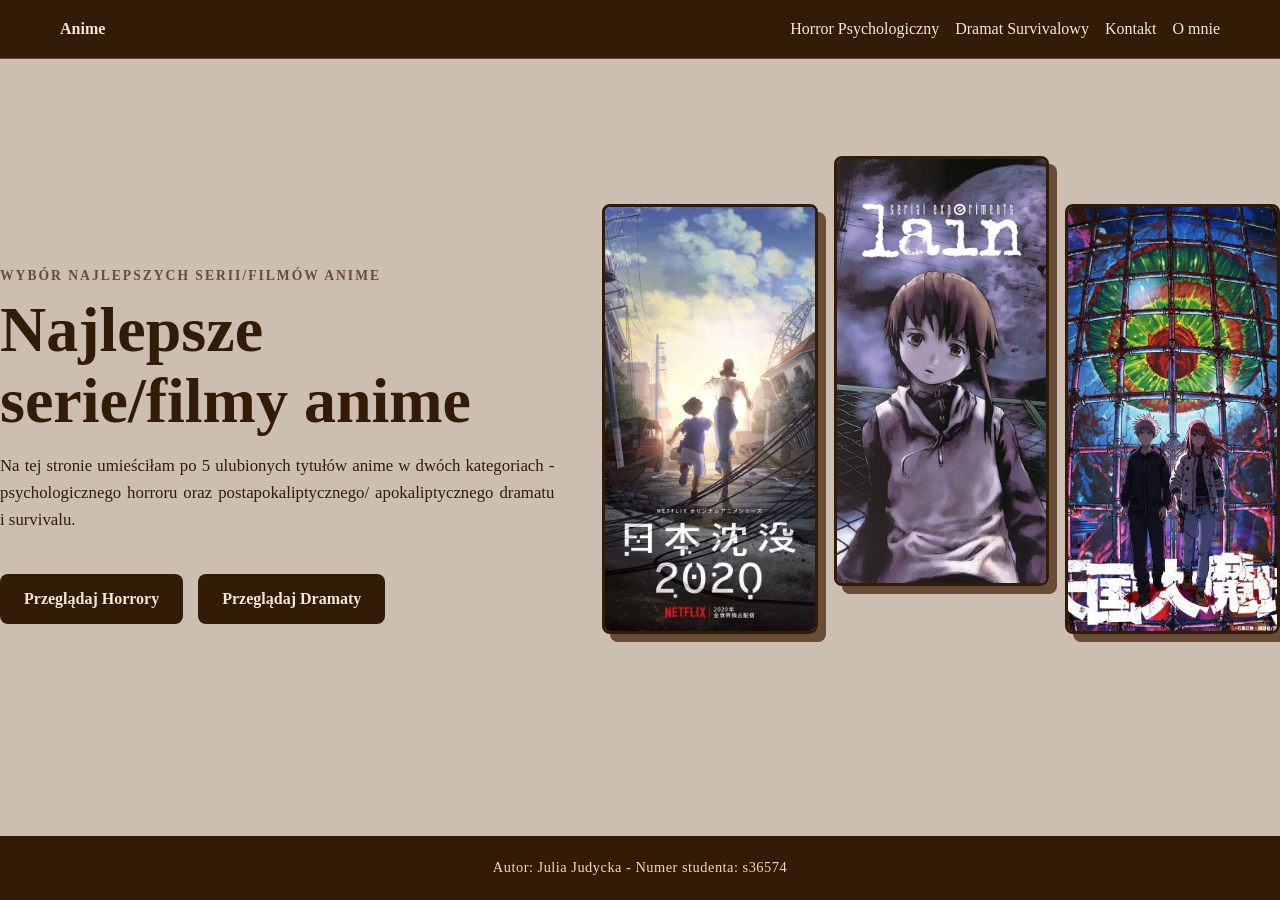
<file: index.html>
<!DOCTYPE html>
<html lang="pl">
<head>
    <meta charset="UTF-8">
    <meta name="viewport" content="width=device-width, initial-scale=1.0">
    <title>Document</title>
    <link rel="stylesheet" href="style.css">

</head>
<body>
    <header class="website-header">
        <nav class="nav">
            <a class="home" href="index.html">Anime</a>
            <div class="nav-links">
                <a href="psychological-horror.html">Horror Psychologiczny</a>
                <a href="survival.html">Dramat Survivalowy</a>
                <a href="contact.html">Kontakt</a>
                <a href="about-me.html">O mnie</a>
            </div>
            
        </nav>
    </header>
    <main>
        <section class="hero">
            <div class="hero-content">
                <p class="eyebrow-category">Wybór najlepszych serii/filmów anime</p>
                <h1 class="hero-title">Najlepsze serie/filmy anime</h1>
                <p class="hero-description">Na tej stronie umieściłam po 5 ulubionych tytułów anime w dwóch kategoriach - psychologicznego horroru oraz postapokaliptycznego/ apokaliptycznego dramatu i survivalu.</p>
                <div class="actions">
                    <a class="btn" href="psychological-horror.html">Przeglądaj Horrory</a>
                    <a class="btn" href="survival.html">Przeglądaj Dramaty</a>
                </div>
            </div>
            <div class="posters">
                <img src="images/japan-sinks.png" alt="Japan Sinks 2020">
                <img src="images/Lain.png" alt="Lain">
                <img src="images/heavenly-delusion.png" alt="Heavenly Delusion">
            </div>
        </section>
    
    </main>

<footer>
    Autor: Julia Judycka - Numer studenta: s36574
</footer>

</body>
</html>
</file>
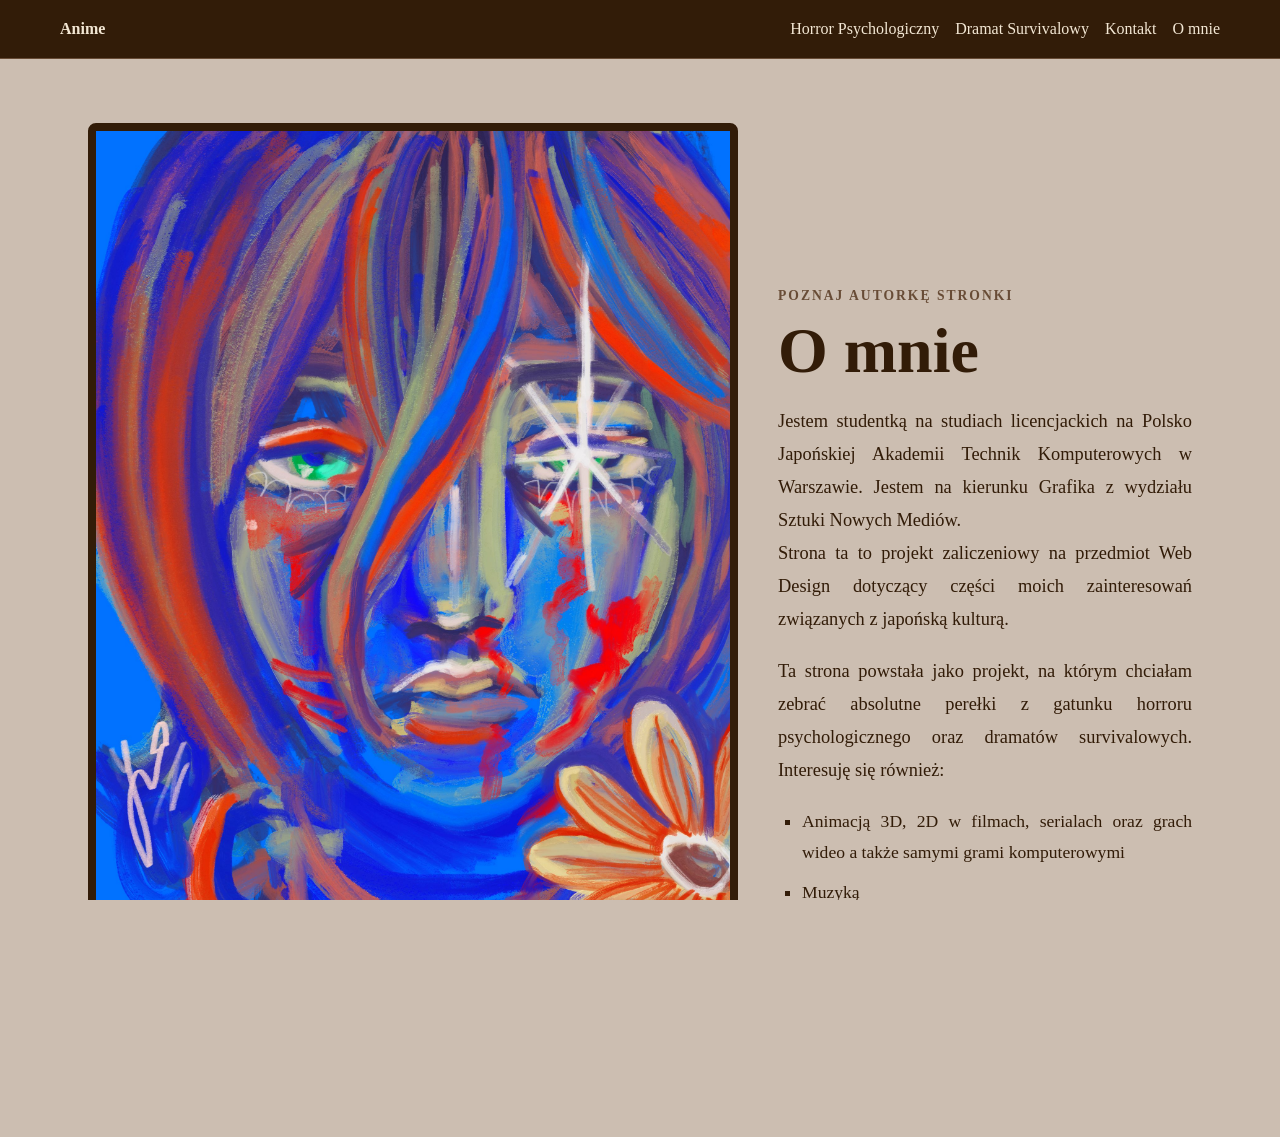
<file: about-me.html>
<!DOCTYPE html>
<html lang="pl">
<head>
    <meta charset="UTF-8">
    <meta name="viewport" content="width=device-width, initial-scale=1.0">
    <title>O mnie - Anime</title>
    <link rel="stylesheet" href="style.css">
</head>
<body>
    <header class="website-header">
        <nav class="nav">
            <a class="home" href="index.html">Anime</a>
            <div class="nav-links">
                <a href="psychological-horror.html">Horror Psychologiczny</a>
                <a href="survival.html">Dramat Survivalowy</a>
                <a href="contact.html">Kontakt</a>
                <a href="about-me.html">O mnie</a>
            </div>
        </nav>
    </header>

    <main>
        <section class="pages">
            <div class="pages-content">
                <p class="eyebrow-category">Poznaj autorkę stronki</p>
                <h1>O mnie</h1>
                <div class="pages-description">
                    <p>Jestem studentką na studiach licencjackich na Polsko Japońskiej Akademii Technik Komputerowych w Warszawie. Jestem na kierunku Grafika z wydziału Sztuki Nowych Mediów.<br>Strona ta to projekt zaliczeniowy na przedmiot Web Design dotyczący części moich zainteresowań związanych z japońską kulturą.</p>
                    <p>Ta strona powstała jako projekt, na którym chciałam zebrać absolutne perełki z gatunku horroru psychologicznego oraz dramatów survivalowych. Interesuję się również:</p>
                    <ul class="pages-list-about">
                        <li>Animacją 3D, 2D w filmach, serialach oraz grach wideo a także samymi grami komputerowymi</li>
                        <li>Muzyką</li>
                        <li>Rysunkiem i malarstwem</li>
                    </ul>
                </div>
            </div>
            <div class="pages-posters">
                <img src="images/reze.jpg" alt="Fanart">
            </div>

        </section>
    </main>

    <footer>
        Autor: Julia Judycka - Numer studenta: s36574
    </footer>

</body>

</html>
</file>
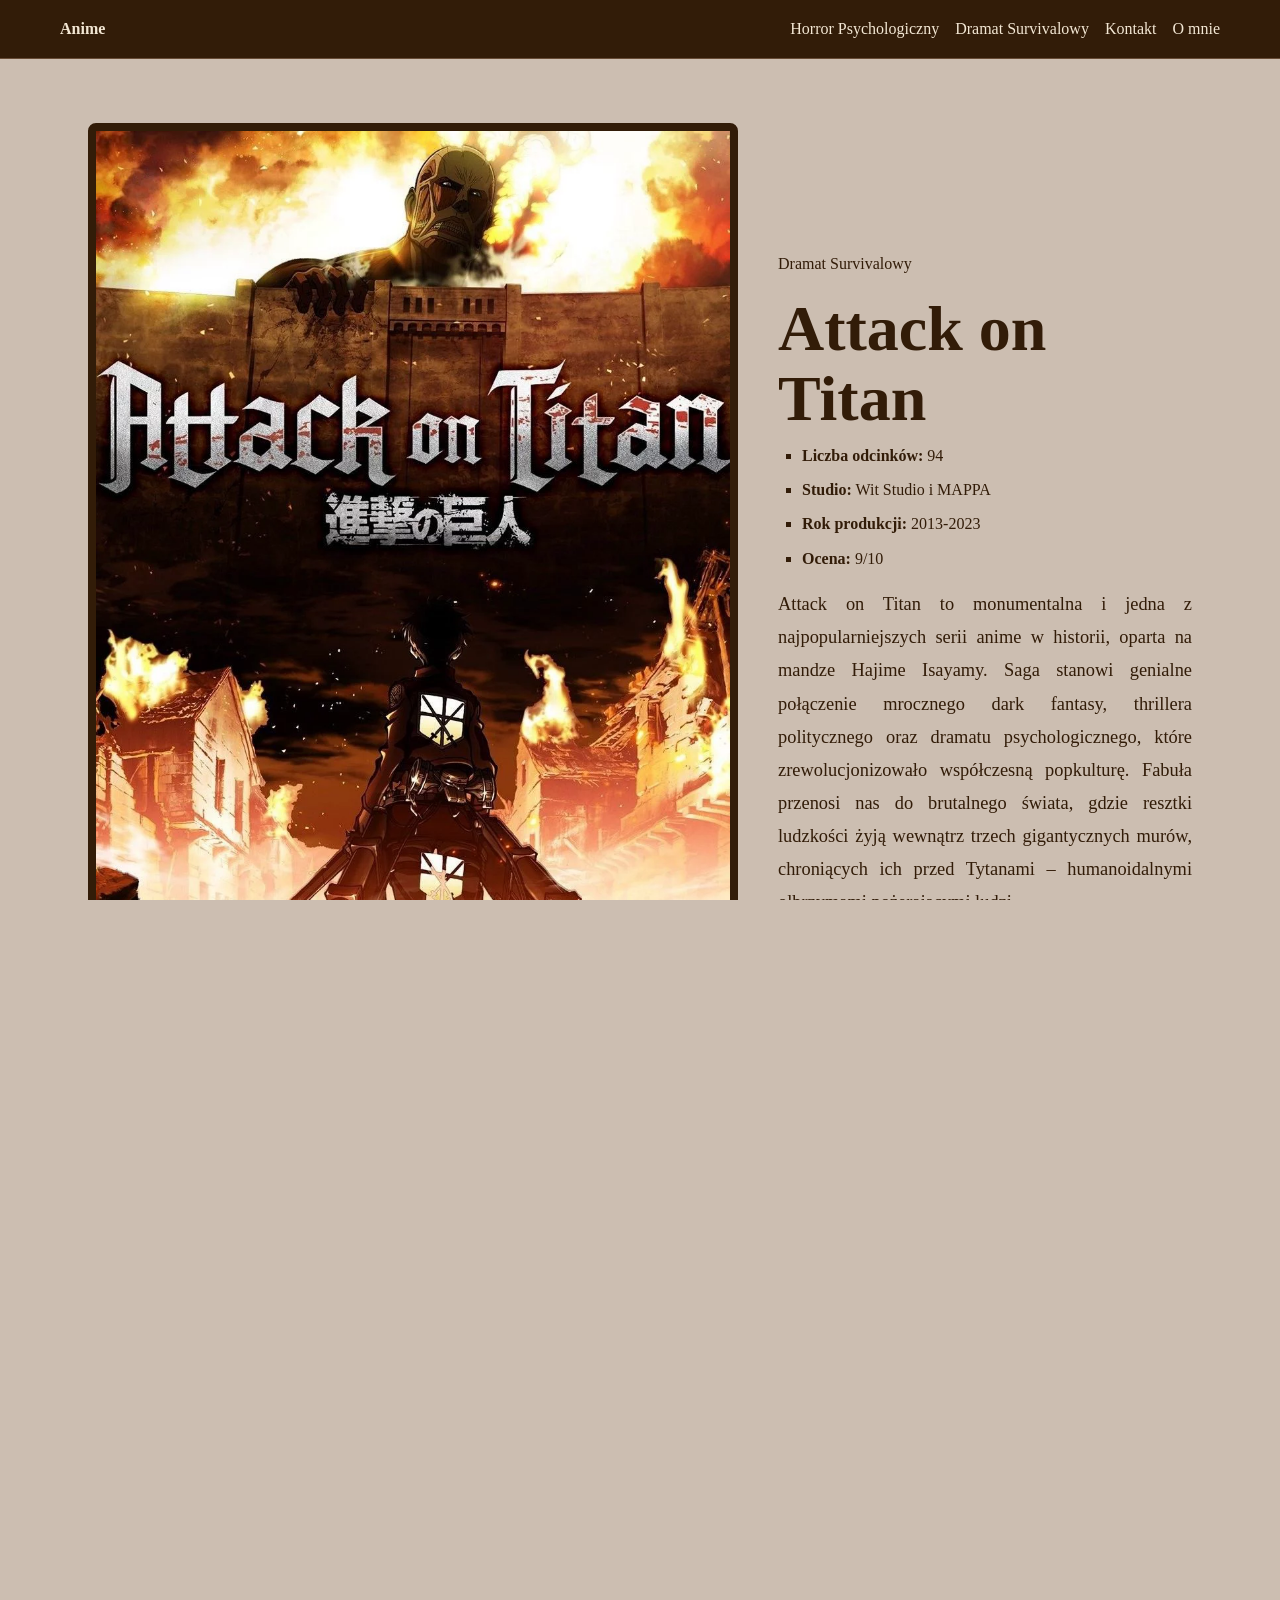
<file: attack-on-titan.html>
<!DOCTYPE html>
<html lang="pl">
<head>
    <meta charset="UTF-8">
    <meta name="viewport" content="width=device-width, initial-scale=1.0">
    <title>Attack on Titan</title>
    <link rel="stylesheet" href="style.css">
</head>
<body>
    <header class="website-header">
        <nav class="nav">
            <a class="home" href="index.html">Anime</a>
            <div class="nav-links">
                <a href="psychological-horror.html">Horror Psychologiczny</a>
                <a href="survival.html">Dramat Survivalowy</a>
                <a href="contact.html">Kontakt</a>
                <a href="about-me.html">O mnie</a>
            </div>
            
        </nav>
    </header>
<main>
    <section class="pages">
        <div class="pages-content">
            <p class="pages-category">Dramat Survivalowy</p>
            <h1 class="pages-title">Attack on Titan</h1>
                <ul class="pages-list">
                    <li><strong>Liczba odcinków:</strong> 94</li>
                    <li><strong>Studio:</strong> Wit Studio i MAPPA</li>
                    <li><strong>Rok produkcji:</strong> 2013-2023</li>
                    <li><strong>Ocena:</strong> 9/10</li>
                </ul>
            <p class="pages-description">Attack on Titan to monumentalna i jedna z najpopularniejszych serii anime w historii, oparta na mandze Hajime Isayamy. Saga stanowi genialne połączenie mrocznego dark fantasy, thrillera politycznego oraz dramatu psychologicznego, które zrewolucjonizowało współczesną popkulturę. Fabuła przenosi nas do brutalnego świata, gdzie resztki ludzkości żyją wewnątrz trzech gigantycznych murów, chroniących ich przed Tytanami – humanoidalnymi olbrzymami pożerającymi ludzi. <br>Stuletni pokój burzy nagłe pojawienie się Tytana Kolosalnego, który niszczy zewnętrzną barierę i doprowadza do rzezi. Świadkiem tych wydarzeń jest nastoletni Eren Yeager, który po stracie matki przysięga zgładzić wszystkich potworów. Wraz z przyjaciółmi, Mikasą i Arminem, wstępuje do elitarnego Korpusu Zwiadowczego, by walczyć na otwartym polu. Z czasem prosta walka o przetrwanie zmienia się w skomplikowany thriller pełen intryg politycznych i sekretów o pochodzeniu wrogów, pokazując, że świat nie jest czarno-biały.
            Seria zachwyca spektakularnymi, dynamicznymi scenami walki w powietrzu przy użyciu sprzętu do trójwymiarowego manewru oraz epicką muzyką Hiroyukiego Sawano. <br>To bezkompromisowe studium natury wolności, wojny i cyklu nienawiści, które trzyma w napięciu aż do szokującego finału.</p>
        </div>

        <div class="pages-posters">
            <img src="images/attack-on-titan.png" alt="Attack on Titan">
        </div>

    </section>
    
</main>

    <footer>
        Autor: Julia Judycka - Numer studenta: s36574
    </footer>
    
</body>
</html>
</file>
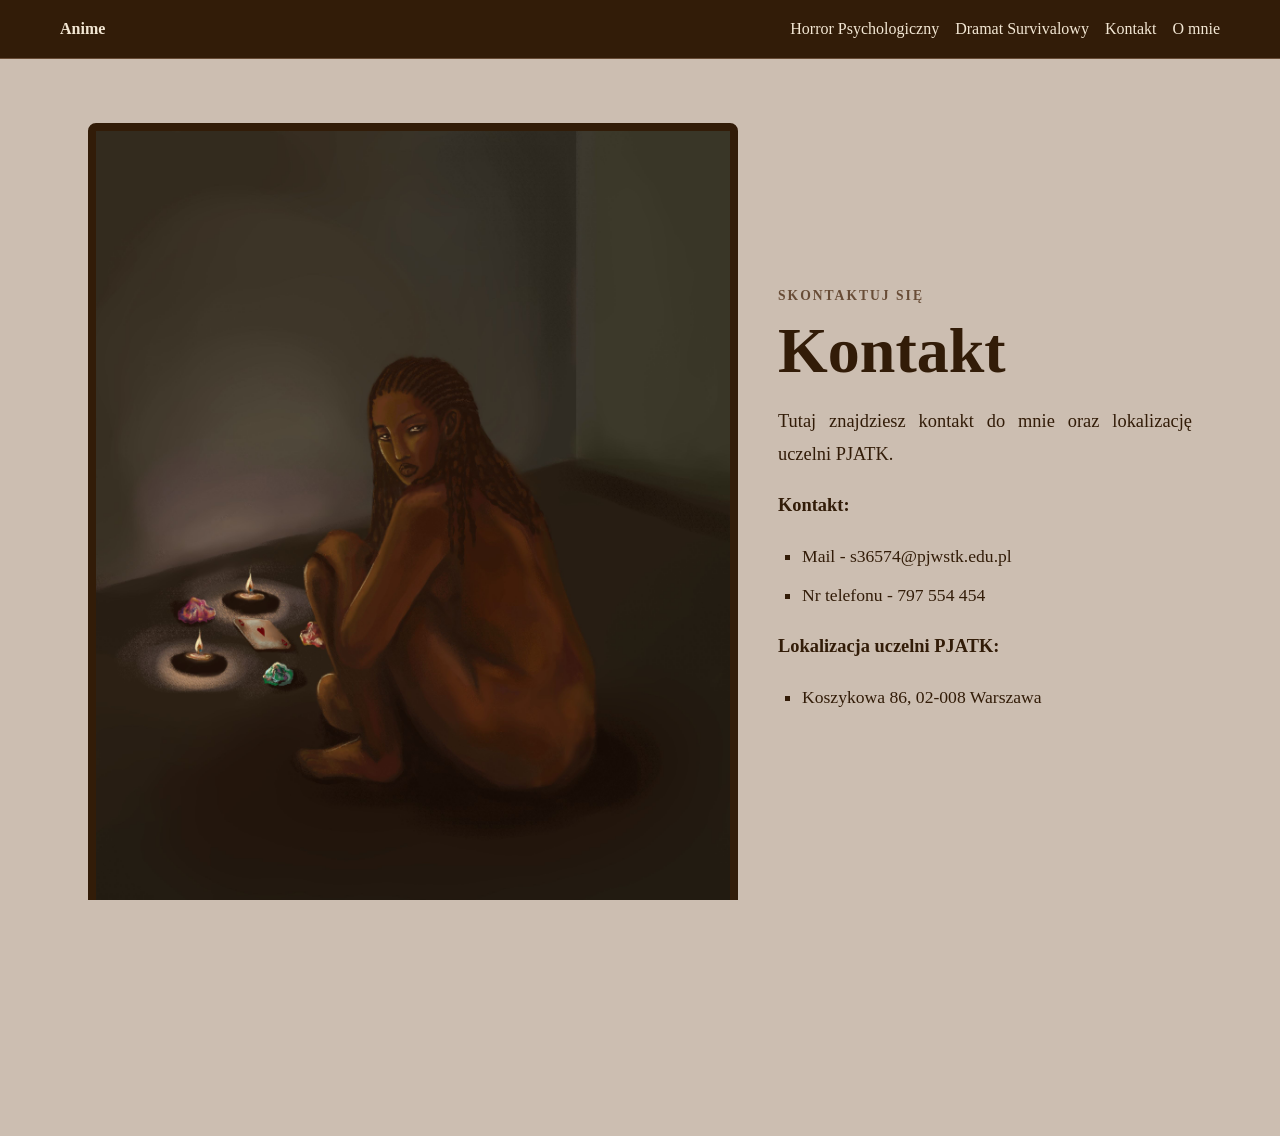
<file: contact.html>
<!DOCTYPE html>
<html lang="pl">
<head>
    <meta charset="UTF-8">
    <meta name="viewport" content="width=device-width, initial-scale=1.0">
    <title>O mnie - Anime</title>
    <link rel="stylesheet" href="style.css">
</head>
<body>
    <header class="website-header">
        <nav class="nav">
            <a class="home" href="index.html">Anime</a>
            <div class="nav-links">
                <a href="psychological-horror.html">Horror Psychologiczny</a>
                <a href="survival.html">Dramat Survivalowy</a>
                <a href="contact.html">Kontakt</a>
                <a href="about-me.html">O mnie</a>
            </div>
        </nav>
    </header>

    <main>
        <section class="pages">
            <div class="pages-content">
                <p class="eyebrow-category">Skontaktuj się</p>
                <h1>Kontakt</h1>
                <div class="pages-description">
                    <p>Tutaj znajdziesz kontakt do mnie oraz lokalizację uczelni PJATK.</p>
                    <p class="contact">Kontakt:</p>
                    <ul class="pages-list-about">
                        <li>Mail - s36574@pjwstk.edu.pl</li>
                        <li>Nr telefonu - 797 554 454</li>
                    </ul>
                    <p class="contact">Lokalizacja uczelni PJATK:</p>
                    <ul class="pages-list-about">
                        <li>Koszykowa 86, 02-008 Warszawa</li>
                    </ul>
                    
                </div>
            </div>
            <div class="pages-posters">
                <img src="images/7.jpg" alt="Fanart2">
            </div>

        </section>
    </main>

    <footer>
        Autor: Julia Judycka - Numer studenta: s36574
    </footer>

</body>

</html>
</file>
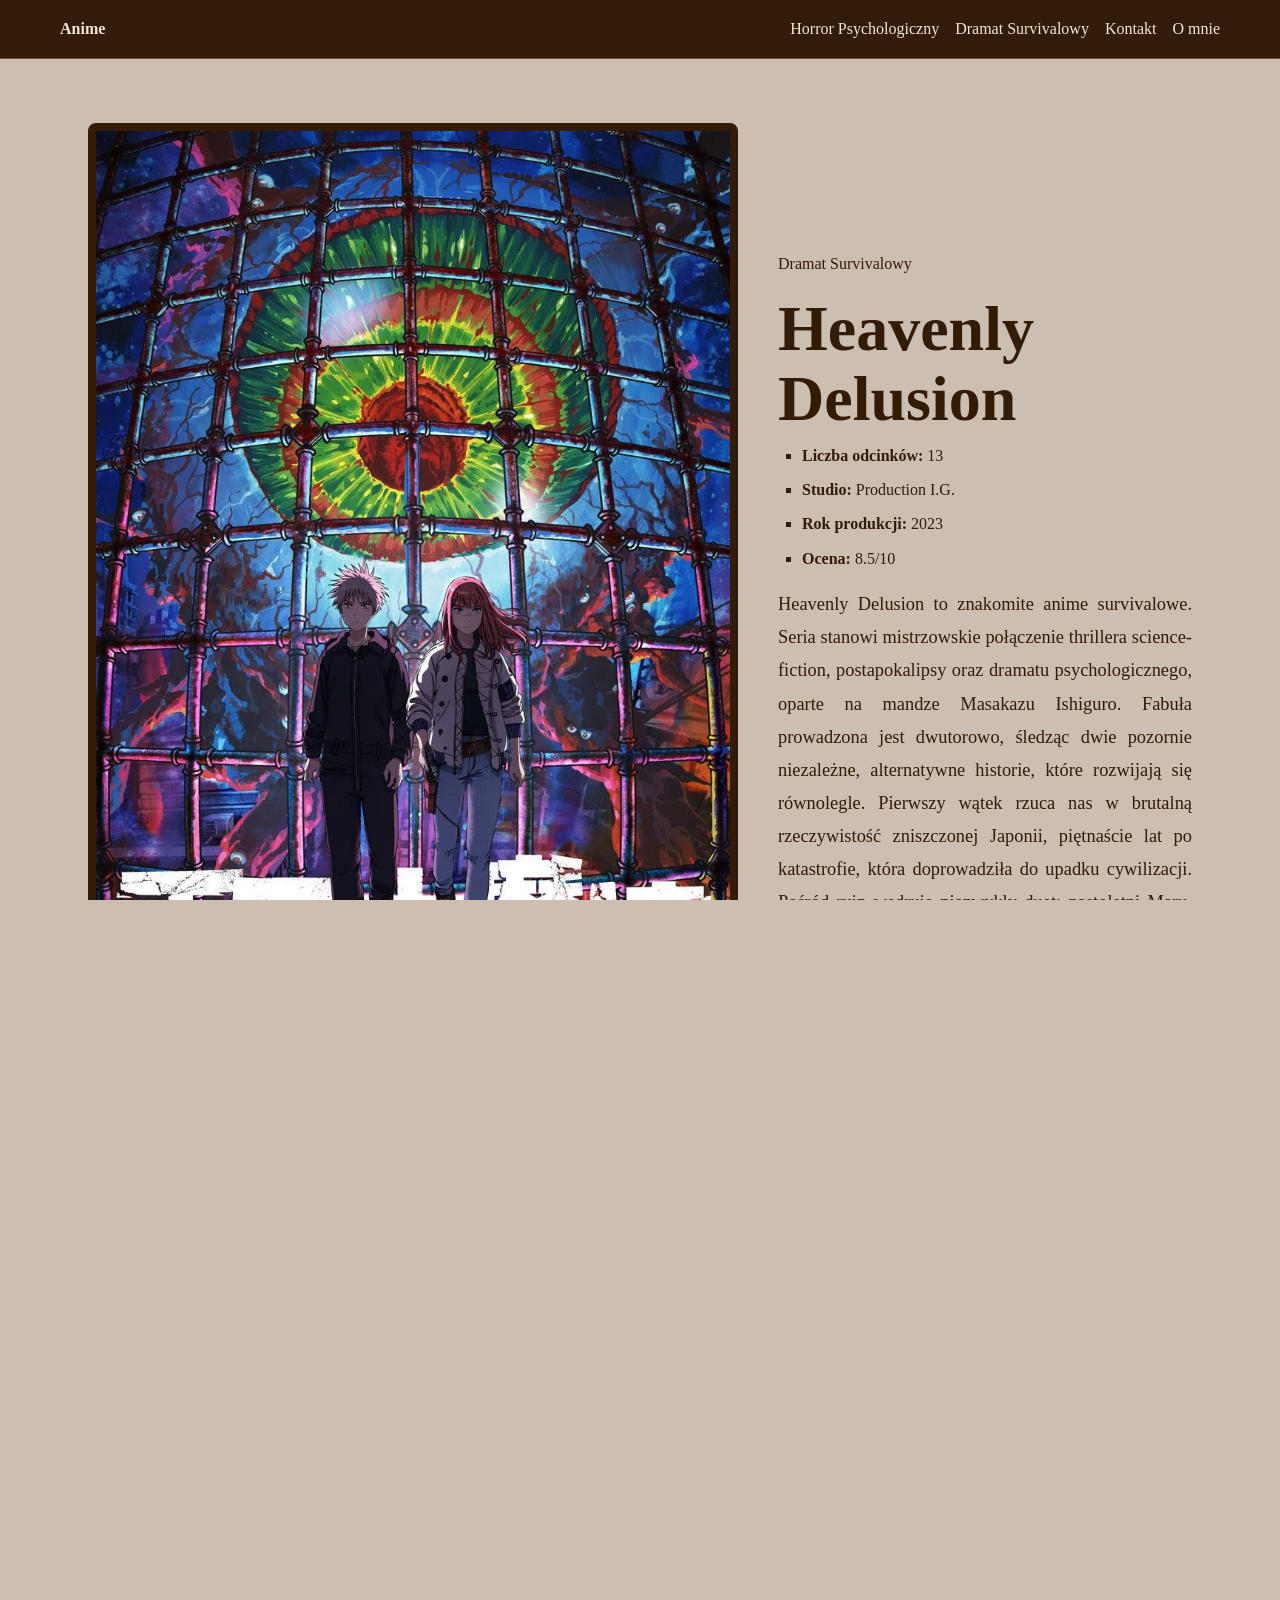
<file: heavenly-delusion.html>
<!DOCTYPE html>
<html lang="pl">
<head>
    <meta charset="UTF-8">
    <meta name="viewport" content="width=device-width, initial-scale=1.0">
    <title>Heavenly Delusion</title>
    <link rel="stylesheet" href="style.css">
</head>
<body>
     <header class="website-header">
        <nav class="nav">
            <a class="home" href="index.html">Anime</a>
            <div class="nav-links">
                <a href="psychological-horror.html">Horror Psychologiczny</a>
                <a href="survival.html">Dramat Survivalowy</a>
                <a href="contact.html">Kontakt</a>
                <a href="about-me.html">O mnie</a>
            </div>
            
        </nav>
    </header>
<main>
    <section class="pages">
        <div class="pages-content">
            <p class="pages-category">Dramat Survivalowy</p>
            <h1 class="pages-title">Heavenly Delusion</h1>
                <ul class="pages-list">
                    <li><strong>Liczba odcinków:</strong> 13</li>
                    <li><strong>Studio:</strong> Production I.G.</li>
                    <li><strong>Rok produkcji:</strong> 2023</li>
                    <li><strong>Ocena:</strong> 8.5/10</li>
                </ul>
            <p class="pages-description">
                Heavenly Delusion to znakomite anime survivalowe. Seria stanowi mistrzowskie połączenie thrillera science-fiction, postapokalipsy oraz dramatu psychologicznego, oparte na mandze Masakazu Ishiguro. Fabuła prowadzona jest dwutorowo, śledząc dwie pozornie niezależne, alternatywne historie, które rozwijają się równolegle.
                Pierwszy wątek rzuca nas w brutalną rzeczywistość zniszczonej Japonii, piętnaście lat po katastrofie, która doprowadziła do upadku cywilizacji. Pośród ruin wędruje niezwykły duet: nastoletni Maru, chłopak obdarzony mocą niszczenia potworów, oraz Kiruko – jego zaradna ochroniarka, skrywająca szokującą tajemnicę tożsamości. Ich celem jest odnalezienie mitycznego „Nieba”. Podczas podróży muszą stawiać czoła nie tylko wrogim ludziom, ale i pożerającym ludzi bestiom zwanym Hiruko.
                Drugi wątek, stanowiący całkowity kontrast, rozgrywa się wewnątrz sterylnego, odizolowanego murami ośrodka badawczego. Grupa dzieci dorasta tam w idealnych, utopijnych warunkach pod okiem robotów. Sielanka pęka, gdy jedna z dziewczynek, Tokio, otrzymuje wiadomość z pytaniem: „Czy chcesz wyjść na zewnątrz murów?”. To wydarzenie popycha młodzież do odkrywania niepokojących sekretów placówki.
                Z czasem obie osie fabularne zaczynają się subtelnie zazębiać, dając widzowi kolejne puzzle do ułożenia skomplikowanej układanki. Anime zachwyca kinową jakością animacji, dynamicznymi walkami oraz genialnie napisaną relacją między bohaterami. To seria z gęstym, detektywistycznym klimatem, która chętnie porusza trudne, dojrzałe tematy moralne.</p> 
        </div>

        <div class="pages-posters">
            <img src="images/heavenly-delusion.png" alt="Heavenly Delusion">
        </div>
        
    </section>
    
</main>

    <footer>
        Autor: Julia Judycka - Numer studenta: s36574
    </footer>
    
</body>
</html>
</file>
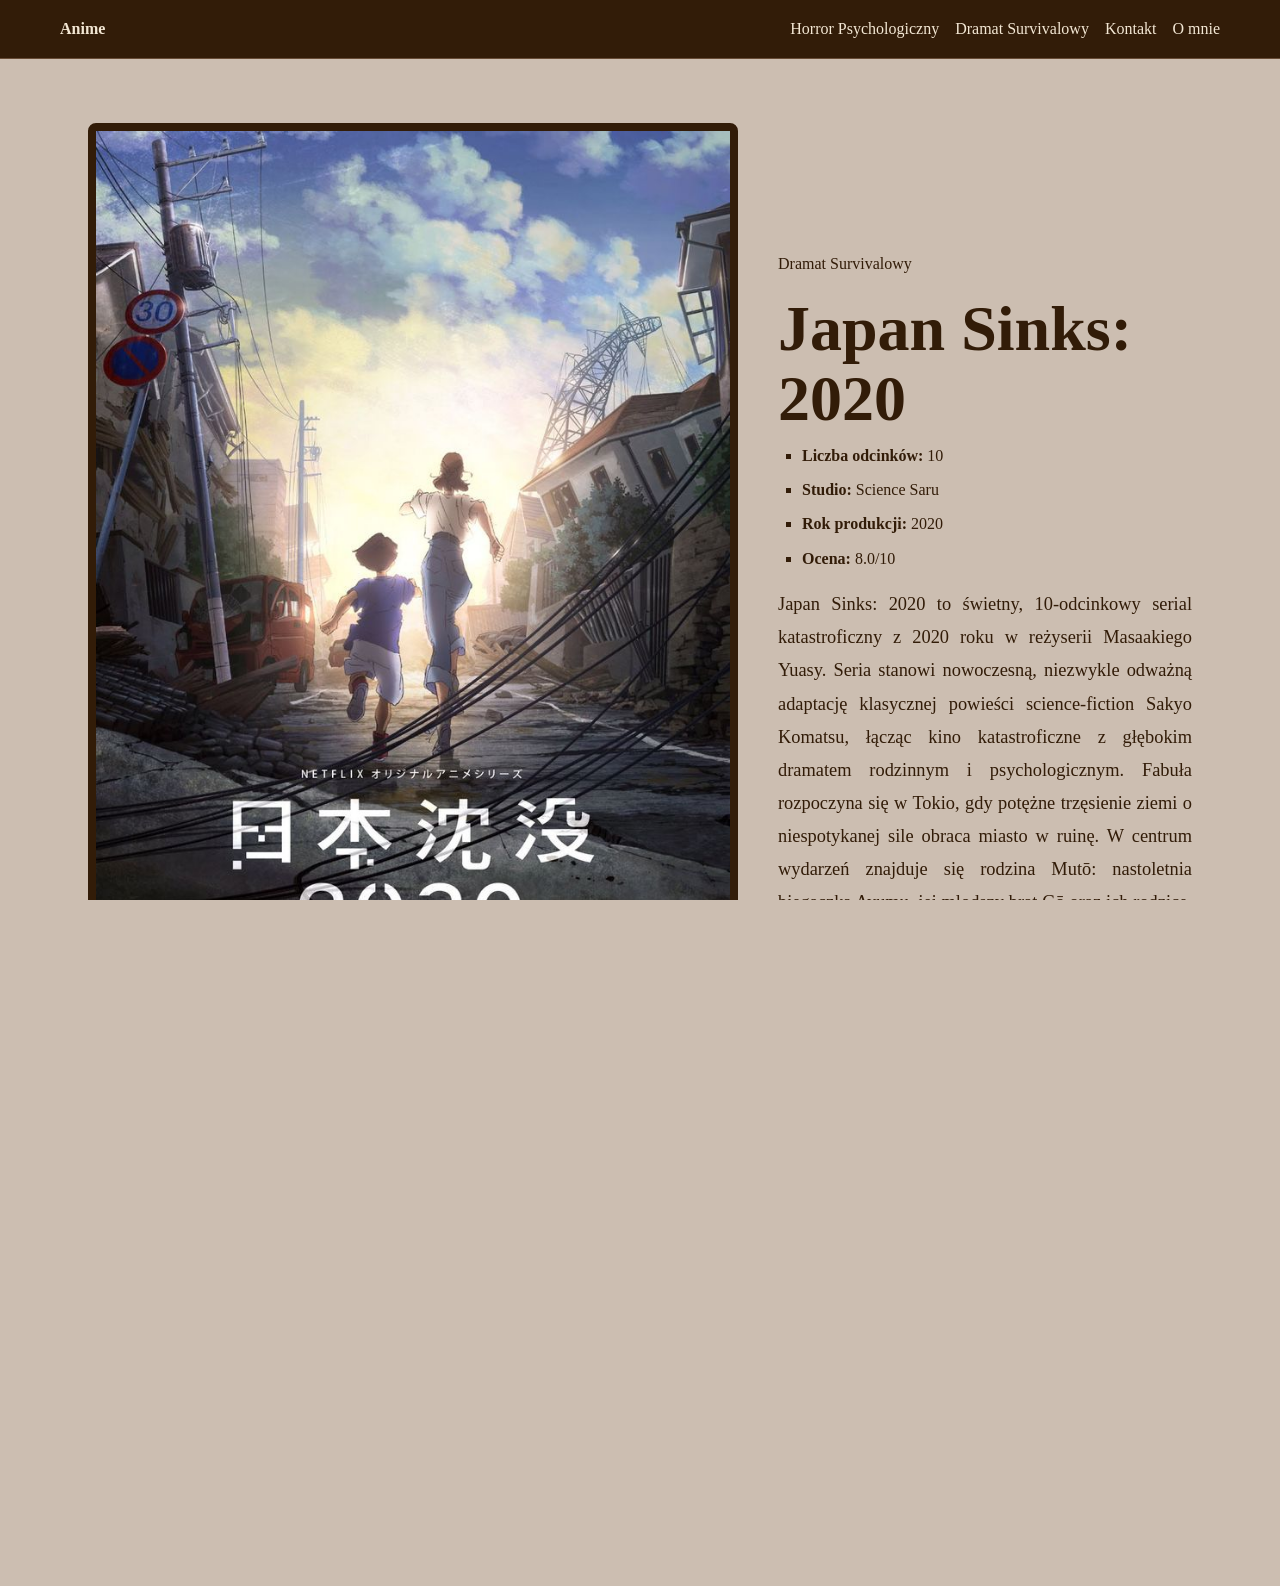
<file: japan-sinks.html>
<!DOCTYPE html>
<html lang="pl">
<head>
    <meta charset="UTF-8">
    <meta name="viewport" content="width=device-width, initial-scale=1.0">
    <title>Japan Sinks: 2020</title>
    <link rel="stylesheet" href="style.css">
</head>
<body>
    <header class="website-header">
        <nav class="nav">
            <a class="home" href="index.html">Anime</a>
            <div class="nav-links">
                <a href="psychological-horror.html">Horror Psychologiczny</a>
                <a href="survival.html">Dramat Survivalowy</a>
                <a href="contact.html">Kontakt</a>
                <a href="about-me.html">O mnie</a>
            </div>
            
        </nav>
    </header>
<main>
    <section class="pages">
        <div class="pages-content">
            <p class="pages-category">Dramat Survivalowy</p>
            <h1 class="pages-title">Japan Sinks: 2020</h1>
                <ul class="pages-list">
                    <li><strong>Liczba odcinków:</strong> 10</li>
                    <li><strong>Studio:</strong> Science Saru</li>
                    <li><strong>Rok produkcji:</strong> 2020</li>
                    <li><strong>Ocena:</strong> 8.0/10</li>
                </ul>
            <p class="pages-description"> Japan Sinks: 2020 to świetny, 10-odcinkowy serial katastroficzny z 2020 roku w reżyserii Masaakiego Yuasy. Seria stanowi nowoczesną, niezwykle odważną adaptację klasycznej powieści science-fiction Sakyo Komatsu, łącząc kino katastroficzne z głębokim dramatem rodzinnym i psychologicznym.
            Fabuła rozpoczyna się w Tokio, gdy potężne trzęsienie ziemi o niespotykanej sile obraca miasto w ruinę. W centrum wydarzeń znajduje się rodzina Mutō: nastoletnia biegaczka Ayumu, jej młodszy brat Gō oraz ich rodzice. Szybko okazuje się, że kataklizm to dopiero początek – w wyniku ruchów płyt tektonicznych cały archipelag japoński zaczął gwałtownie tonąć w oceanie.<br> Bohaterowie, wraz z grupą innych ocalałych, rozpoczynają desperacką wędrówkę na południe kraju, próbując uciec z niknącego pod stopami lądu. Podczas podróży muszą mierzyć się nie tylko z niszczycielskimi siłami natury, ale także z brutalną stroną ludzkiej natury w obliczu kryzysu.
            Seria wyróżnia się realizmem w ukazywaniu kruchości życia i nagłości śmierci, nie szczędząc przy tym emocjonalnego ciężaru.<br> Całość dopełnia charakterystyczny, ekspresyjny styl animacji Yuasy oraz poruszająca muzyka Kensuke Ushio, które tworzą bolesne, ale ostatecznie pełne nadziei studium straty i ludzkiej odporności.</p>           
        </div>

        <div class="pages-posters">
            <img src="images/japan-sinks.png" alt="Japan Sinks: 2020">
        </div>

    </section>
    
</main>

    <footer>
        Autor: Julia Judycka - Numer studenta: s36574
    </footer>
    
</body>
</html>
</file>
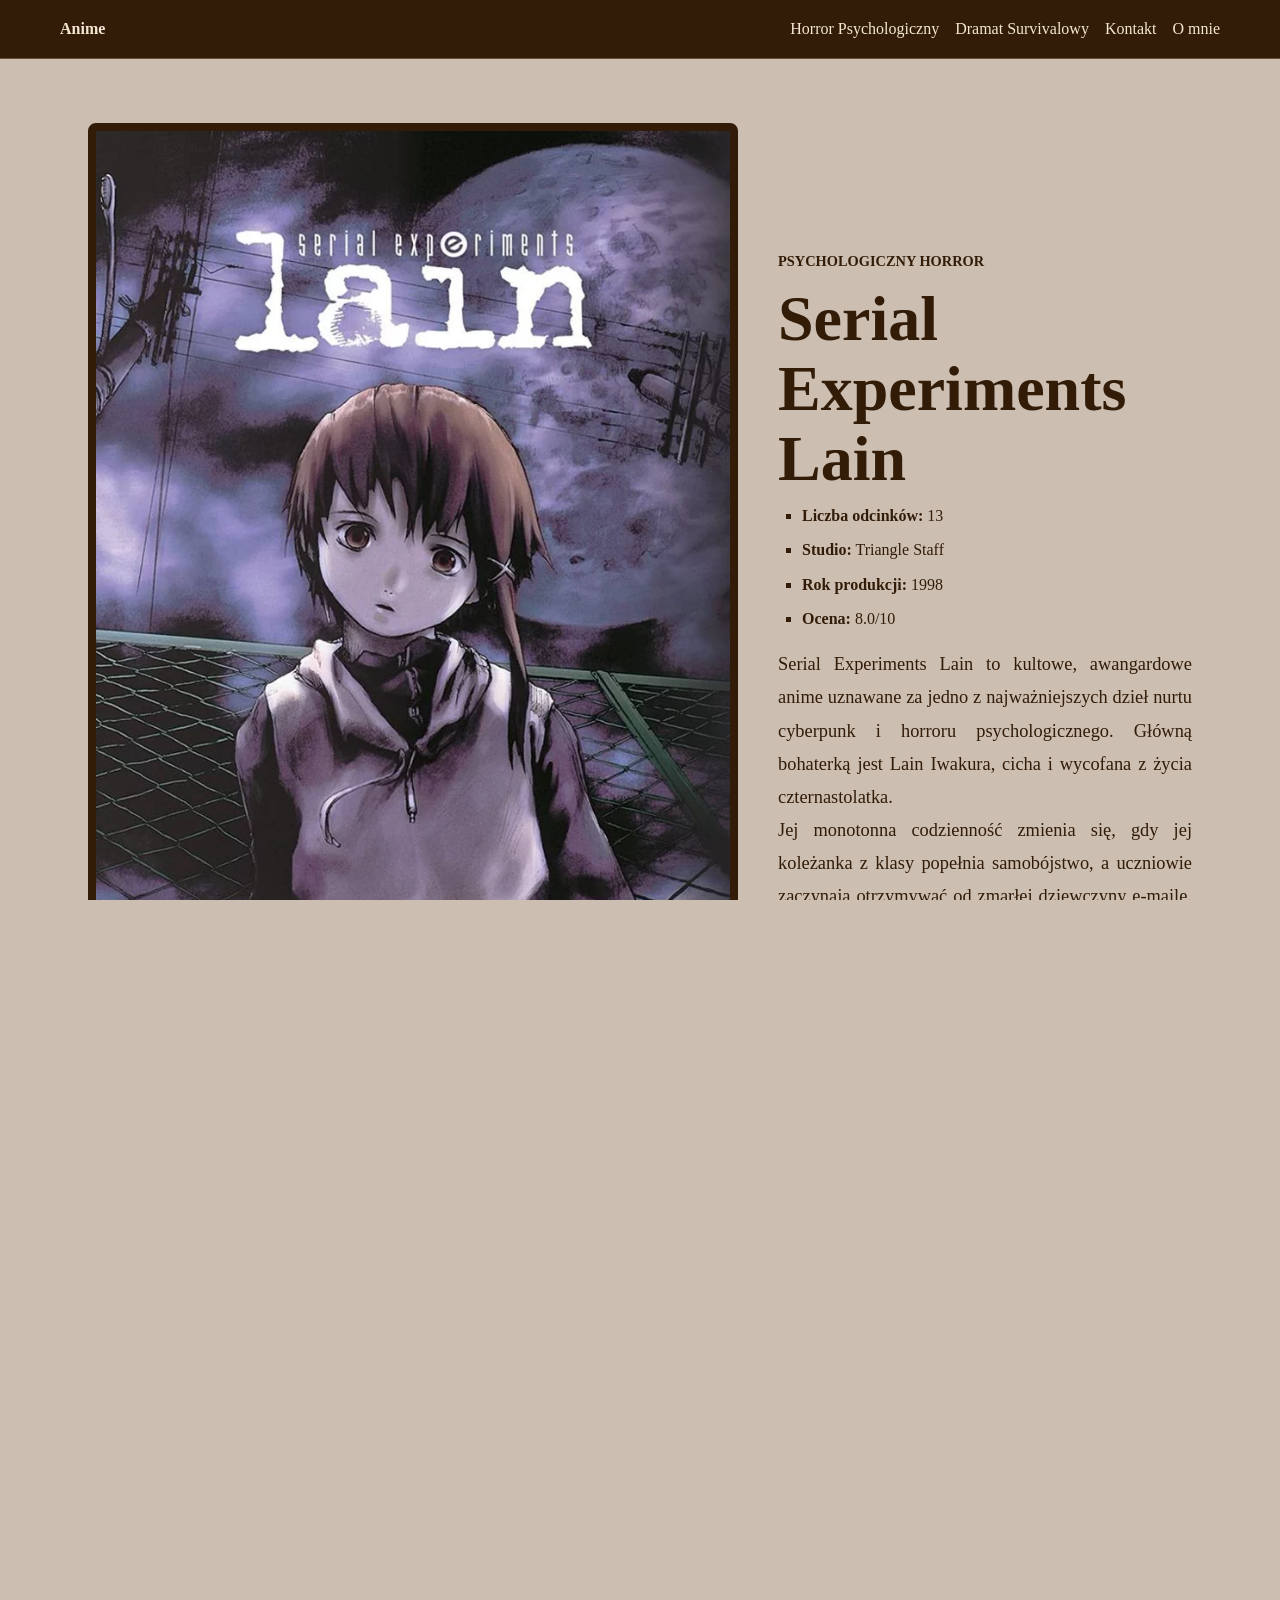
<file: lain.html>
<!DOCTYPE html>
<html lang="pl">
<head>
    <meta charset="UTF-8">
    <meta name="viewport" content="width=device-width, initial-scale=1.0">
    <title>Serial Experiments Lain</title>
    <link rel="stylesheet" href="style.css">
</head>
<body>
    <header class="website-header">
        <nav class="nav">
            <a class="home" href="index.html">Anime</a>
            <div class="nav-links">
                <a href="psychological-horror.html">Horror Psychologiczny</a>
                <a href="survival.html">Dramat Survivalowy</a>
                <a href="contact.html">Kontakt</a>
                <a href="about-me.html">O mnie</a>
            </div>
            
        </nav>
    </header>
<main>
    <section class="pages">
        <div class="pages-content">
            <p class="eyebrow">Psychologiczny Horror</p>
            <h1 class="pages-title">Serial Experiments Lain</h1>
                <ul class="pages-list">
                    <li><strong>Liczba odcinków:</strong> 13</li>
                    <li><strong>Studio:</strong> Triangle Staff</li>
                    <li><strong>Rok produkcji:</strong> 1998</li>
                    <li><strong>Ocena:</strong> 8.0/10</li>
                </ul>
            <p class="pages-description">Serial Experiments Lain to kultowe, awangardowe anime uznawane za jedno z najważniejszych dzieł nurtu cyberpunk i horroru psychologicznego.
            Główną bohaterką jest Lain Iwakura, cicha i wycofana z życia czternastolatka. <br>Jej monotonna codzienność zmienia się, gdy jej koleżanka z klasy popełnia samobójstwo, a uczniowie zaczynają otrzymywać od zmarłej dziewczyny e-maile. Twierdzi ona, że porzuciła jedynie swoje ciało i żyje dalej w The Wired – globalnej sieci komputerowej, będącej zaawansowaną wersją internetu, gdzie odnalazła Boga.
            Intryga zmusza Lain do wejścia w cyfrowy świat. Z pomocą nowoczesnego komputera dziewczyna szybko odkrywa w sobie niezwykły talent hakerski. Im głębiej wchodzi w sieć, tym mocniej zaciera się granica między rzeczywistością a wirtualem. <br>Na jaw wychodzi też istnienie jej drugiego, alternatywnego "ja" w sieci – pewnej siebie, a wręcz przerażającej osobowości, którą znają inni użytkownicy The Wired.
            Seria w proroczy sposób, jeszcze przed erą social mediów, przewidziała zagrożenia związane z cyfryzacją. Zamiast dynamicznej akcji, skupia się na gęstym klimacie paranoia i filozoficznych pytaniach o naturę bóstwa, samotność w sieci oraz to, czy nasza tożsamość zależy od tego, jak postrzegają nas inni.</p>
        </div>
            
        <div class="pages-posters">
            <img src="images/Lain.png" alt="Serial Experiments Lain">
        </div>

    </section>
    
</main>

    <footer>
        Autor: Julia Judycka - Numer studenta: s36574
    </footer>
    
</body>
</html>
</file>
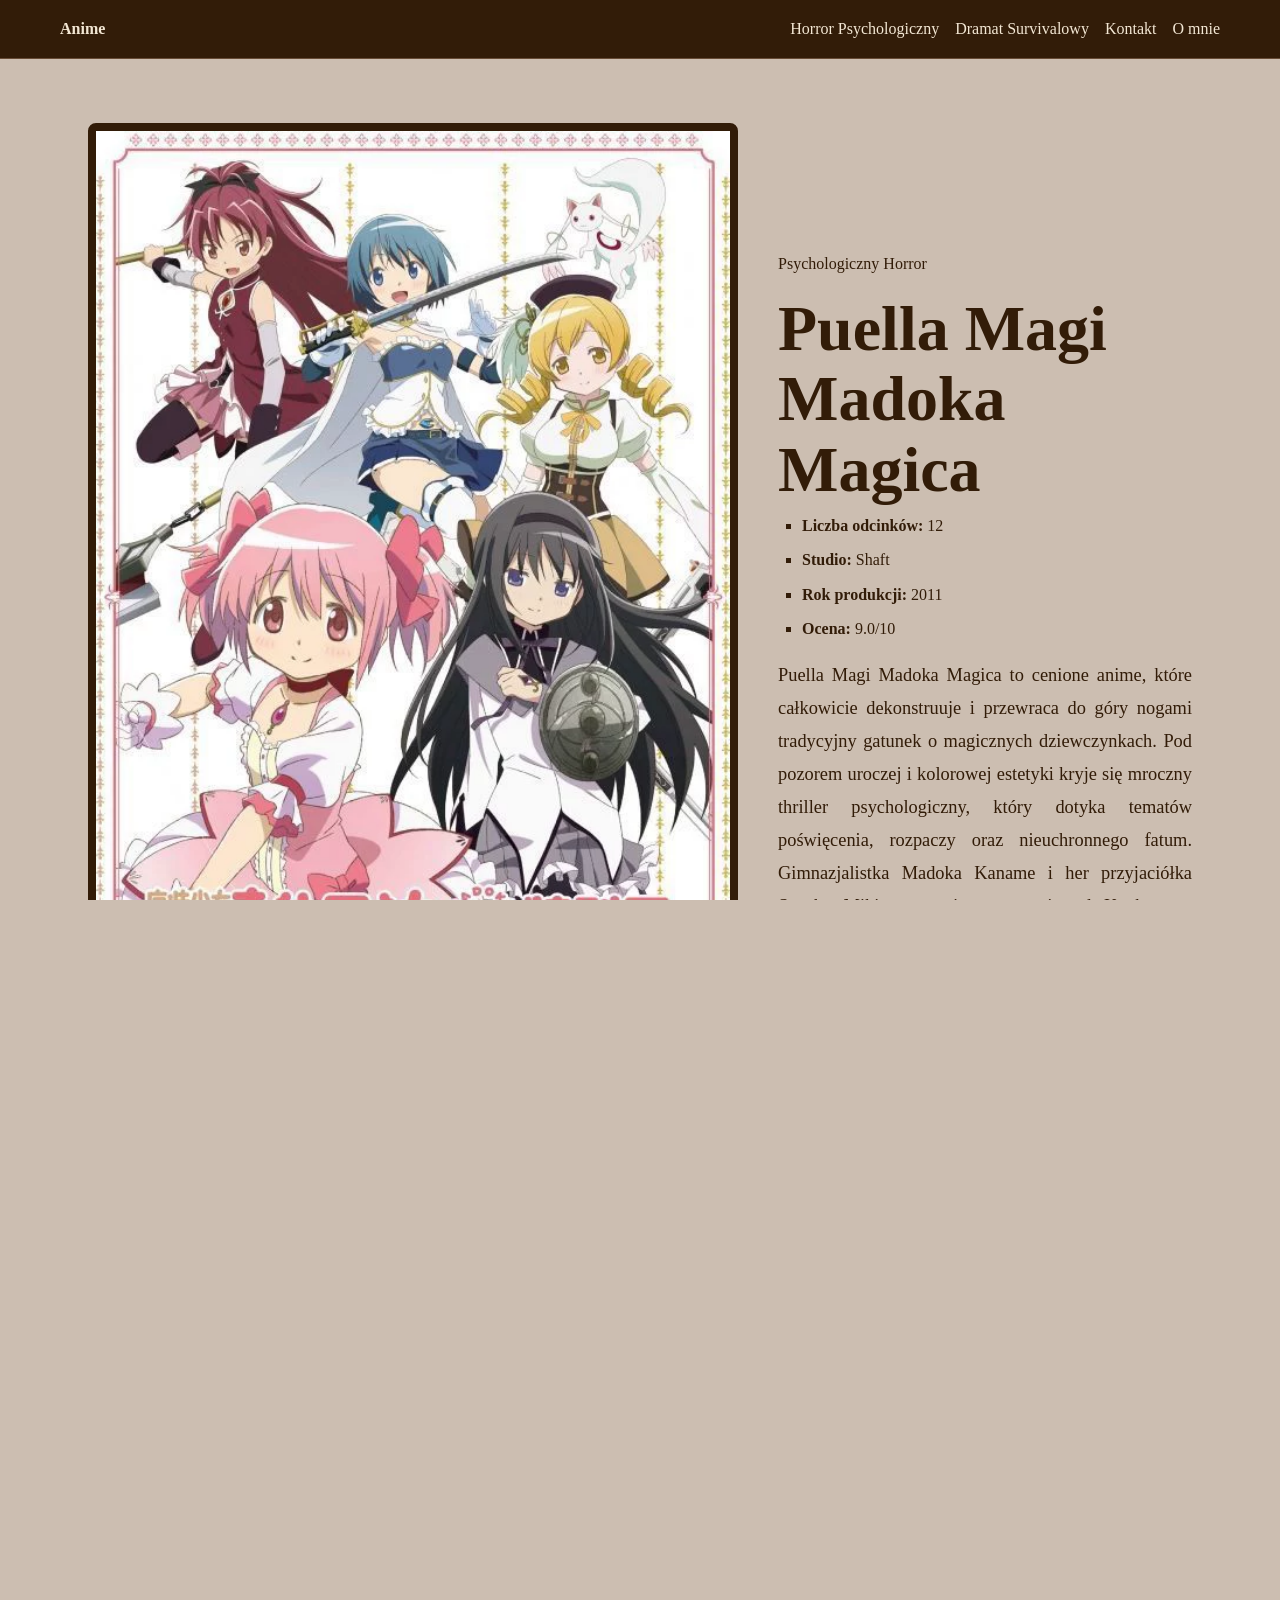
<file: madoka-magica.html>
<!DOCTYPE html>
<html lang="pl">
<head>
    <meta charset="UTF-8">
    <meta name="viewport" content="width=device-width, initial-scale=1.0">
    <title>Puella Magi Madoka Magica</title>
    <link rel="stylesheet" href="style.css">
</head>
<body>
    <header class="website-header">
        <nav class="nav">
            <a class="home" href="index.html">Anime</a>
            <div class="nav-links">
                <a href="psychological-horror.html">Horror Psychologiczny</a>
                <a href="survival.html">Dramat Survivalowy</a>
                <a href="contact.html">Kontakt</a>
                <a href="about-me.html">O mnie</a>
            </div>
            
        </nav>
    </header>
<main>
    <section class="pages">
        <div class="pages-content">
            <p class="pages-category">Psychologiczny Horror</p>
            <h1 class="pages-title">Puella Magi Madoka Magica</h1>
                <ul class="pages-list">
                    <li><strong>Liczba odcinków:</strong> 12</li>
                    <li><strong>Studio:</strong> Shaft</li>
                    <li><strong>Rok produkcji:</strong> 2011</li>
                    <li><strong>Ocena:</strong> 9.0/10</li>
                </ul>
            <p class="pages-description">Puella Magi Madoka Magica to cenione anime, które całkowicie dekonstruuje i przewraca do góry nogami tradycyjny gatunek o magicznych dziewczynkach. Pod pozorem uroczej i kolorowej estetyki kryje się mroczny thriller psychologiczny, który dotyka tematów poświęcenia, rozpaczy oraz nieuchronnego fatum.
            Gimnazjalistka Madoka Kaname i her przyjaciółka Sayaka Miki otrzymują propozycję od Kyubeya – tajemniczego, przypominającego kota stworka. W zamian za zostanie czarodziejkami i walkę z groźnymi wiedźmami, Kyubey obiecuje spełnić jedno ich dowolne życzenie. Przed zawarciem paktu desperacko próbuje je powstrzymać Homura Akemi, tajemnicza i chłodna nowa uczennica, która doskonale zna sekrety tego układu.
            Dziewczęta szybko odkrywają, że obawy Homury były w pełni uzasadnione, a świat magii nie ma nic wspólnego z bajką. Kontrakt z Kyubeyem niesie za sobą przerażające, ukryte konsekwencje. Każde, nawet najszlachetniejsze życzenie rodzi proporcjonalną dozę cierpienia, a walka o przetrwanie stawia bohaterki przed brutalnymi dylematami moralnymi, które niszczą ich psychikę.
            Seria wyróżnia się także unikalną oprawą wizualną. Surrealistyczne, psychodeliczne labirynty wiedźm potęgują klimat koszmaru, tworząc głębokie i poruszające studium ceny, jaką trzeba zapłacić za własne marzenia.
            Madoka to anime przypominające serię Wonder Egg, ponieważ również zawiera kontrast magical girl/psychological horror.</p>
        </div>

        <div class="pages-posters">
            <img src="images/puella-magi-madoka-magica.png" alt="Puella Magi Madoka Magica">
        </div>

    </section>
    
</main>
  
    <footer>
        Autor: Julia Judycka - Numer studenta: s36574
    </footer>
    
</body>
</html>
</file>
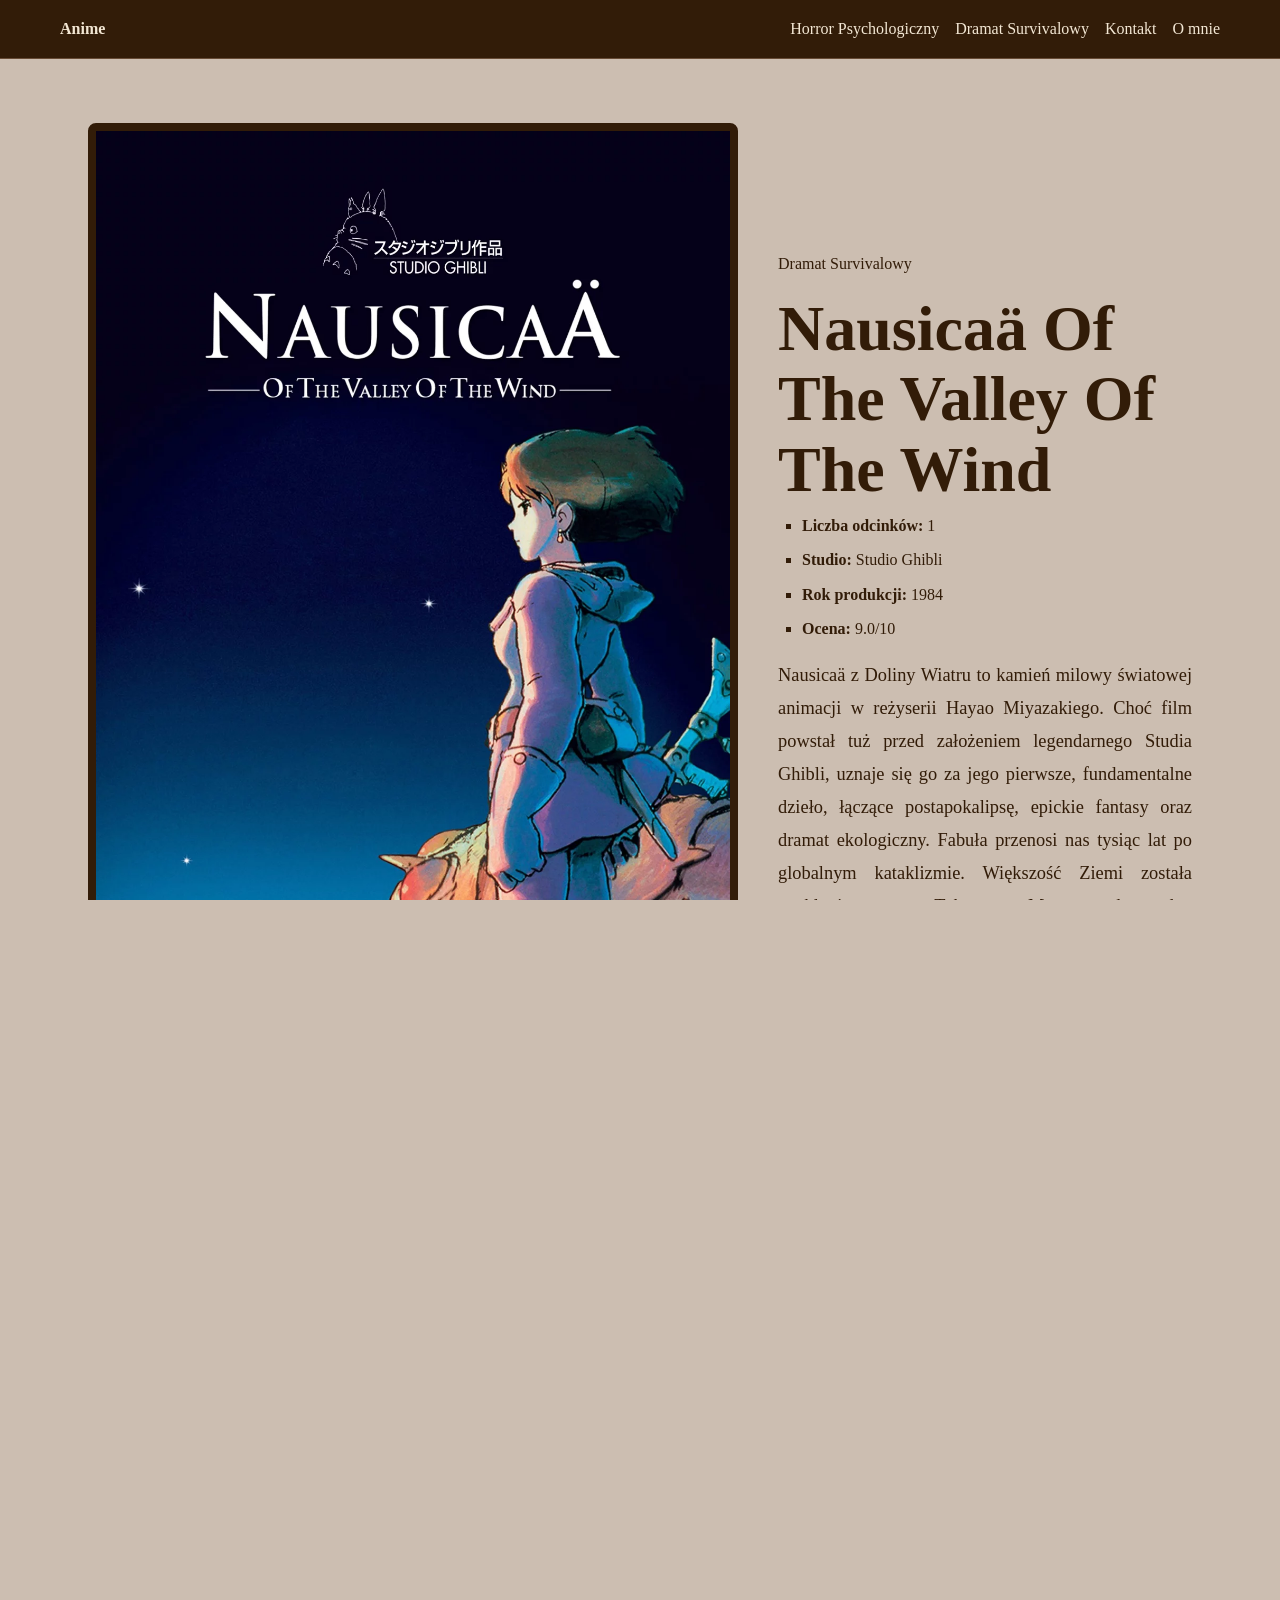
<file: nausicaa.html>
<!DOCTYPE html>
<html lang="pl">
<head>
    <meta charset="UTF-8">
    <meta name="viewport" content="width=device-width, initial-scale=1.0">
    <title>Nausicaä Of The Valley Of The Wind</title>
    <link rel="stylesheet" href="style.css">
</head>
<body>
    <header class="website-header">
        <nav class="nav">
            <a class="home" href="index.html">Anime</a>
            <div class="nav-links">
                <a href="psychological-horror.html">Horror Psychologiczny</a>
                <a href="survival.html">Dramat Survivalowy</a>
                <a href="contact.html">Kontakt</a>
                <a href="about-me.html">O mnie</a>
            </div>
            
        </nav>
    </header>
<main>
    <section class="pages">
        <div class="pages-content">
            <p class="pages-category">Dramat Survivalowy</p>
            <h1 class="pages-title">Nausicaä Of The Valley Of The Wind</h1>
                <ul class="pages-list">
                    <li><strong>Liczba odcinków:</strong> 1</li>
                    <li><strong>Studio:</strong> Studio Ghibli</li>
                    <li><strong>Rok produkcji:</strong> 1984</li>
                    <li><strong>Ocena:</strong> 9.0/10</li>
                </ul>
            <p class="pages-description">Nausicaä z Doliny Wiatru to kamień milowy światowej animacji w reżyserii Hayao Miyazakiego. Choć film powstał tuż przed założeniem legendarnego Studia Ghibli, uznaje się go za jego pierwsze, fundamentalne dzieło, łączące postapokalipsę, epickie fantasy oraz dramat ekologiczny.
            Fabuła przenosi nas tysiąc lat po globalnym kataklizmie. Większość Ziemi została pochłonięta przez Toksyczne Morze – las pełen trujących zarodników i gigantycznych owadów, na czele z potężnymi istotami Ohmu. Jednym z niewielu bezpiecznych miejsc jest Dolina Wiatru, rządzona przez nastoletnią księżniczkę Nausicaä.<br> Dziewczyna posiada niezwykły dar komunikacji z naturą i w tajemnicy szuka sposobu na pokojowe współistnienie ludzi i lasu. Spokój Doliny kończy się, gdy brutalne imperium Tolmekii zamierza ożywić dawną broń masowej zagłady, by doszczętnie spalić toksyczną biosferę. Ich działania wywołują furię owadów i doprowadzają do wojny, w którą zostaje wciągnięte królestwo bohaterki.
            Nausicaä musi zrobić wszystko, by powstrzymać zaślepioną nienawiścią ludzkość przed ponownym zniszczeniem świata. <br>Film zachwyca piękną, ręcznie rysowaną animacją, projektami maszyn oraz hipnotyzującą muzyką Joe Hisaishiego. To ponadczasowe, głęboko pacyfistyczne studium relacji człowieka z naturą.</p>
        </div>
        
        <div class="pages-posters">
            <img src="images/nausicaa.png" alt="Nausicaä Of The Valley Of The Wind">
        </div>

    </section>

</main>

    <footer>
        Autor: Julia Judycka - Numer studenta: s36574
    </footer>
</body>
</html>
</file>
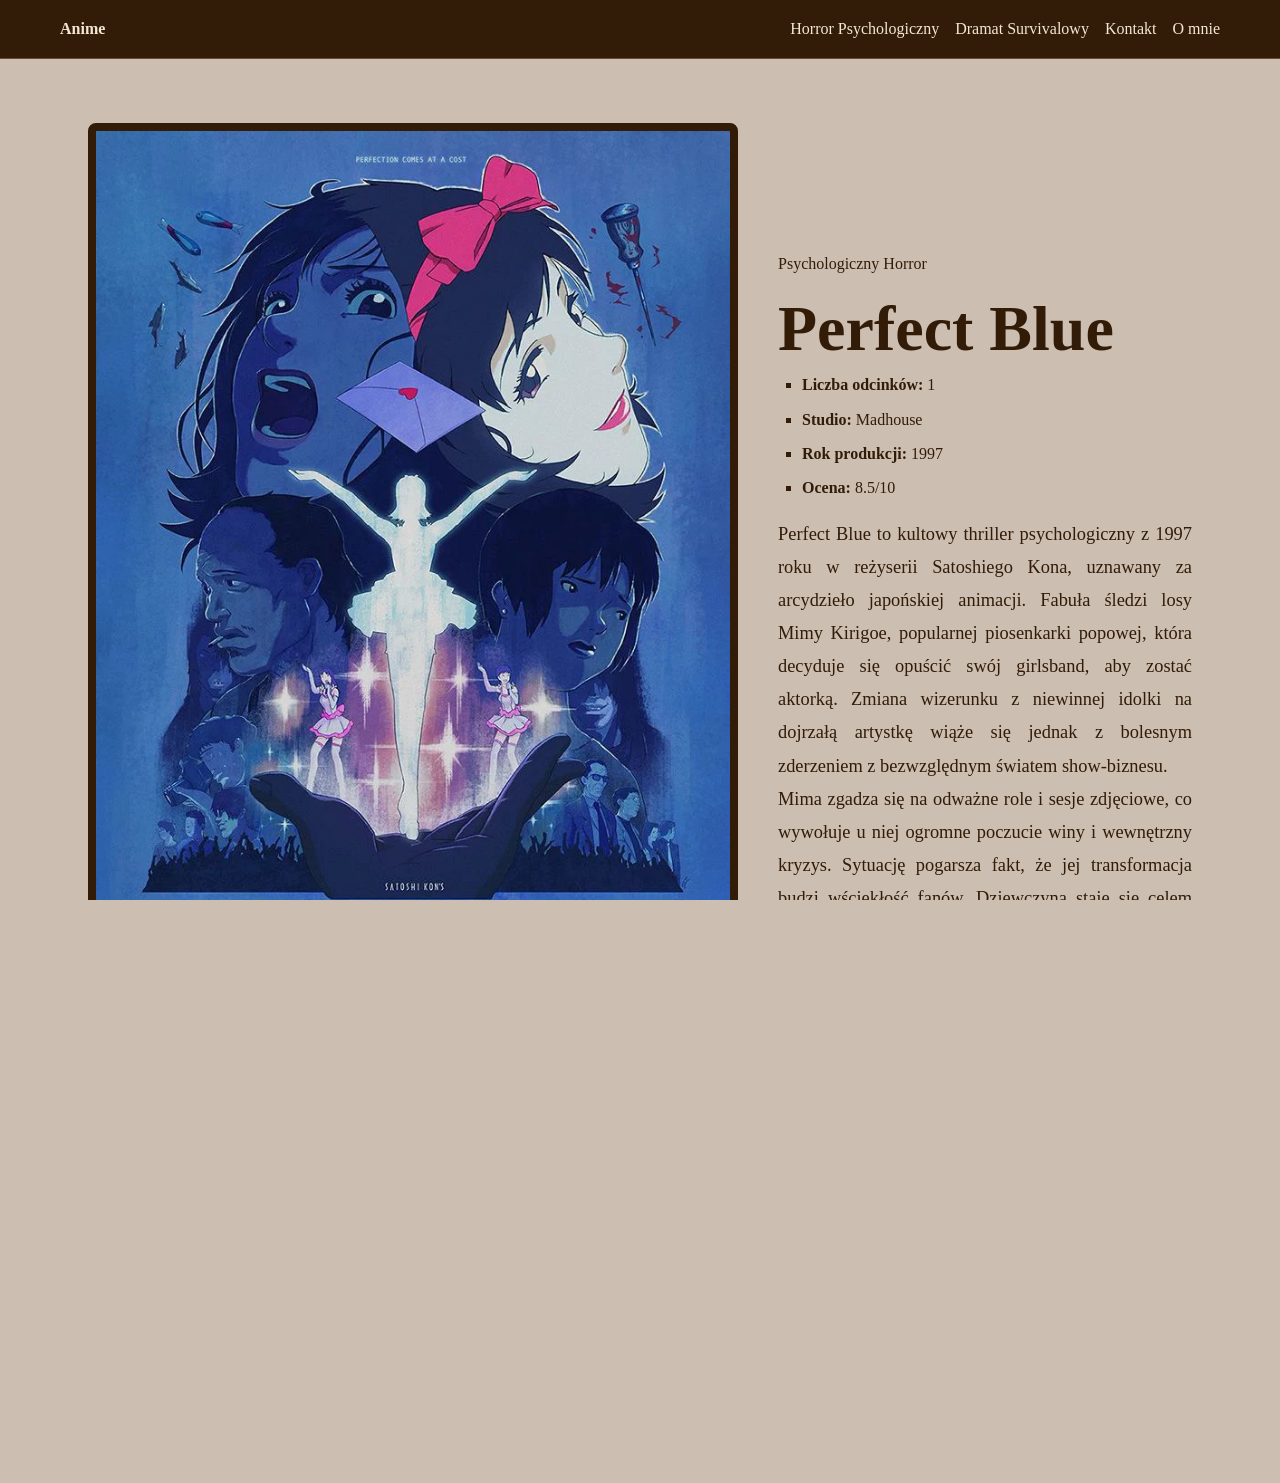
<file: perfect-blue.html>
<!DOCTYPE html>
<html lang="pl">
<head>
    <meta charset="UTF-8">
    <meta name="viewport" content="width=device-width, initial-scale=1.0">
    <title>Perfect Blue</title>
    <link rel="stylesheet" href="style.css">
</head>
<body>
    <header class="website-header">
        <nav class="nav">
            <a class="home" href="index.html">Anime</a>
            <div class="nav-links">
                <a href="psychological-horror.html">Horror Psychologiczny</a>
                <a href="survival.html">Dramat Survivalowy</a>
                <a href="contact.html">Kontakt</a>
                <a href="about-me.html">O mnie</a>
            </div>
            
        </nav>
    </header>
<main>
    <section class="pages">
        <div class="pages-content">
            <p class="pages-category">Psychologiczny Horror</p>
            <h1 class="pages-title">Perfect Blue</h1>
                <ul class="pages-list">
                     <li><strong>Liczba odcinków:</strong> 1</li>
                    <li><strong>Studio:</strong> Madhouse</li>
                    <li><strong>Rok produkcji:</strong> 1997</li>
                    <li><strong>Ocena:</strong> 8.5/10</li>
                </ul>
            <p class="pages-description">Perfect Blue to kultowy thriller psychologiczny z 1997 roku w reżyserii Satoshiego Kona, uznawany za arcydzieło japońskiej animacji.
            Fabuła śledzi losy Mimy Kirigoe, popularnej piosenkarki popowej, która decyduje się opuścić swój girlsband, aby zostać aktorką. Zmiana wizerunku z niewinnej idolki na dojrzałą artystkę wiąże się jednak z bolesnym zderzeniem z bezwzględnym światem show-biznesu. <br>Mima zgadza się na odważne role i sesje zdjęciowe, co wywołuje u niej ogromne poczucie winy i wewnętrzny kryzys.
            Sytuację pogarsza fakt, że jej transformacja budzi wściekłość fanów. Dziewczyna staje się celem prześladowania ze strony obsesyjnego stalkera, a w sieci pojawia się blog opisujący jej prywatne życie. Narastający stres i lęk sprawiają, że psychika Mimy zaczyna pękać. Bohaterka przestaje odróżniać rzeczywistość od fikcji filmowej i własnych halucynacji. Gdy wokół niej dochodzi do serii krwawych morderstw, Mima wpada w paranoję, tracąc pewność co do własnej poczytalności.
            Film jest niesamowitym kawałkiem sztuki w zakresie estetycznym, w udźwiękowieniu i obrazowych metaforach co czyni go inspirującym dla młodych artystów.</p>     
        </div>

        <div class="pages-posters">
            <img src="images/perfect-blue.png" alt="Perfect Blue">
        </div>

    </section>

</main>

    <footer>
        Autor: Julia Judycka - Numer studenta: s36574
    </footer>
    
</body>
</html>
</file>
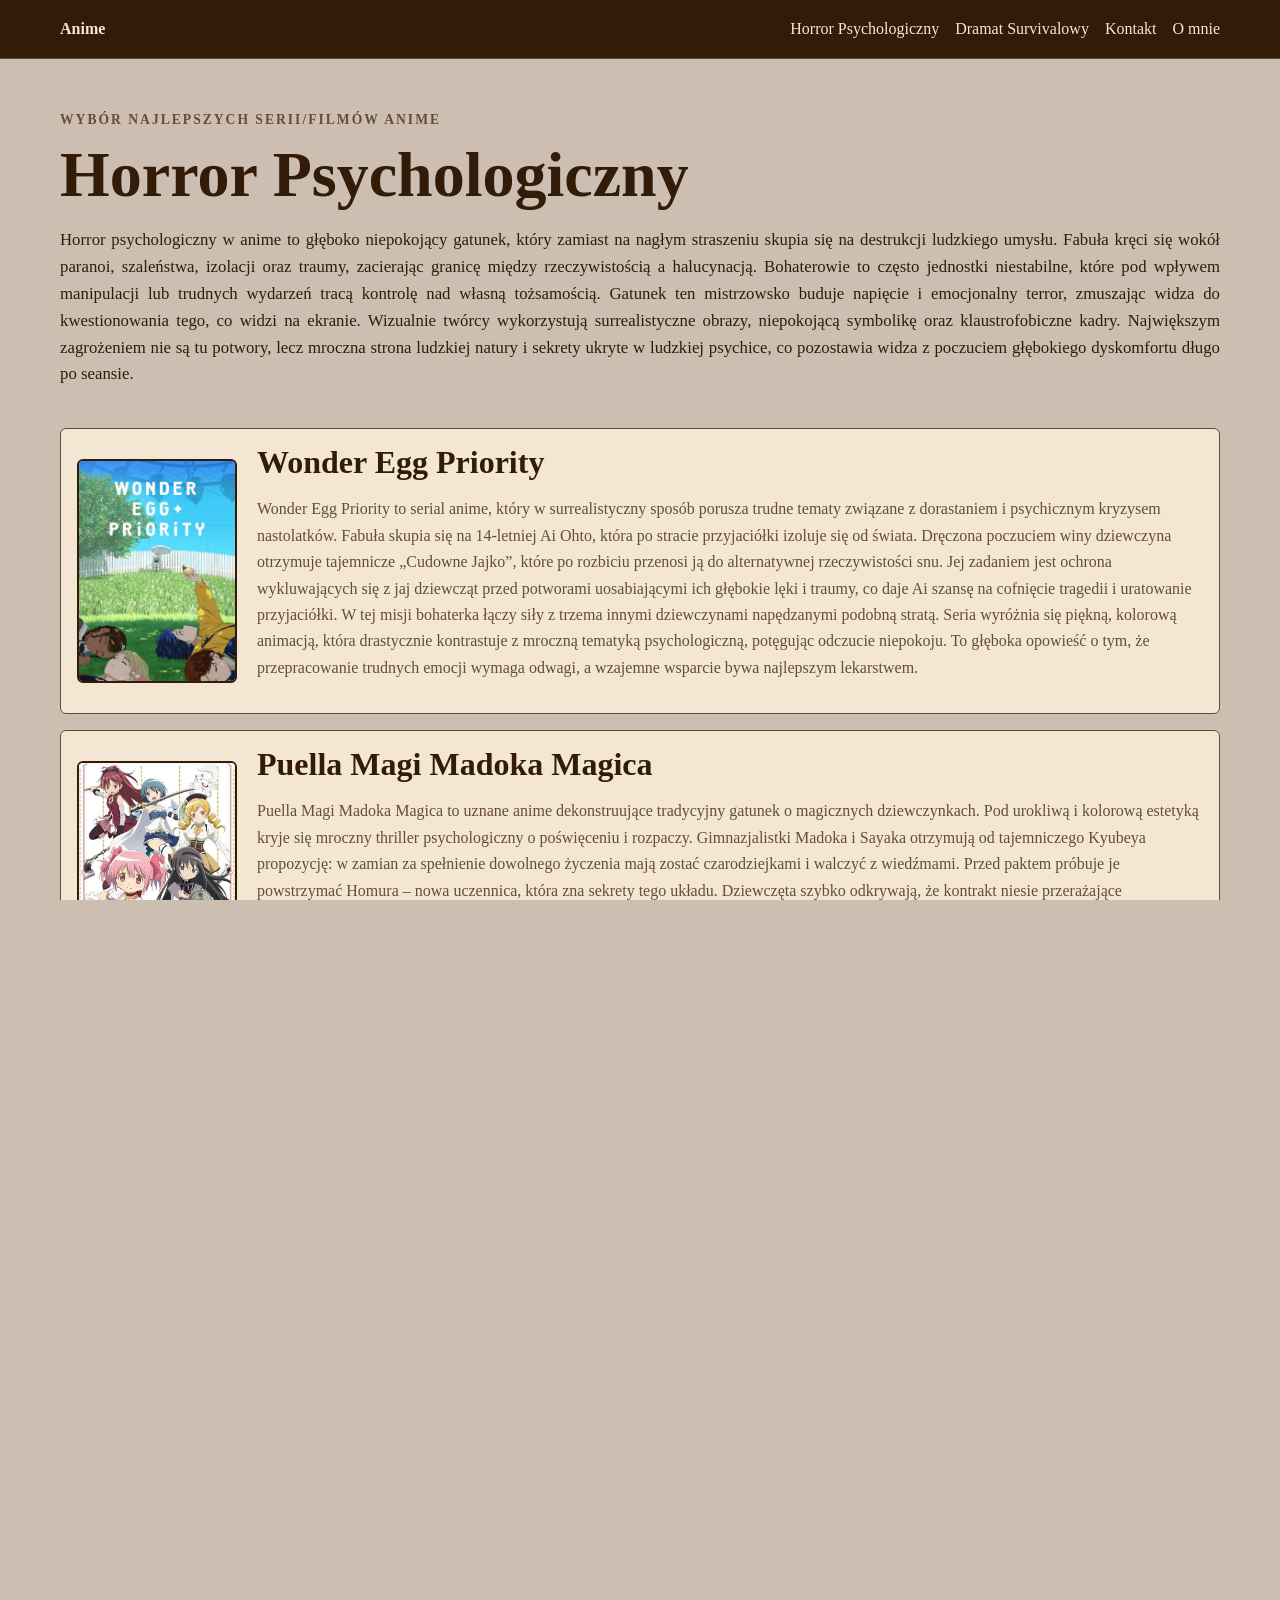
<file: psychological-horror.html>
<!DOCTYPE html>
<html lang="pl">
<head>
    <meta charset="UTF-8">
    <meta name="viewport" content="width=device-width, initial-scale=1.0">
    <title>Horror Psychologiczny</title>
    <link rel="stylesheet" href="style.css">
</head>
<body>

    <header class="website-header">
     
        <nav class="nav">
            <a class="home" href="index.html">Anime</a>
            <div class="nav-links">
                <a href="psychological-horror.html">Horror Psychologiczny</a>
                <a href="survival.html">Dramat Survivalowy</a>
                <a href="contact.html">Kontakt</a>
                <a href="about-me.html">O mnie</a>
            </div>
            
        </nav>

    </header>

    <main class="category-pages">
        <p class="eyebrow-category">Wybór najlepszych serii/filmów anime</p>
        <h1>Horror Psychologiczny</h1>
        <p class="hero-description">Horror psychologiczny w anime to głęboko niepokojący gatunek, który zamiast na nagłym straszeniu skupia się na destrukcji ludzkiego umysłu. Fabuła kręci się wokół paranoi, szaleństwa, izolacji oraz traumy, zacierając granicę między rzeczywistością a halucynacją. Bohaterowie to często jednostki niestabilne, które pod wpływem manipulacji lub trudnych wydarzeń tracą kontrolę nad własną tożsamością. Gatunek ten mistrzowsko buduje napięcie i emocjonalny terror, zmuszając widza do kwestionowania tego, co widzi na ekranie. Wizualnie twórcy wykorzystują surrealistyczne obrazy, niepokojącą symbolikę oraz klaustrofobiczne kadry. Największym zagrożeniem nie są tu potwory, lecz mroczna strona ludzkiej natury i sekrety ukryte w ludzkiej psychice, co pozostawia widza z poczuciem głębokiego dyskomfortu długo po seansie.</p> 
        
        <div class="anime-list">

            <article class="anime-item">
                <a class="anime-poster-link" href="wonder-egg.html">
                    <img src="images/wonder-egg-priority.png" alt="Wonder Egg Priority:">
                </a>

                <div>
                 <h2>
                    <a href="wonder-egg.html">
                        Wonder Egg Priority
                    </a>
                 </h2>

                 <p>Wonder Egg Priority to serial anime, który w surrealistyczny sposób porusza trudne tematy związane z dorastaniem i psychicznym kryzysem nastolatków. Fabuła skupia się na 14-letniej Ai Ohto, która po stracie przyjaciółki izoluje się od świata. Dręczona poczuciem winy dziewczyna otrzymuje tajemnicze „Cudowne Jajko”, które po rozbiciu przenosi ją do alternatywnej rzeczywistości snu. Jej zadaniem jest ochrona wykluwających się z jaj dziewcząt przed potworami uosabiającymi ich głębokie lęki i traumy, co daje Ai szansę na cofnięcie tragedii i uratowanie przyjaciółki. W tej misji bohaterka łączy siły z trzema innymi dziewczynami napędzanymi podobną stratą. Seria wyróżnia się piękną, kolorową animacją, która drastycznie kontrastuje z mroczną tematyką psychologiczną, potęgując odczucie niepokoju. To głęboka opowieść o tym, że przepracowanie trudnych emocji wymaga odwagi, a wzajemne wsparcie bywa najlepszym lekarstwem.</p>
                </div>
            </article>

            <article class="anime-item">
                <a class="anime-poster-link" href="madoka-magica.html">
                    <img src="images/puella-magi-madoka-magica.png" alt="Puella Magi Madoka Magica:">
                </a>

                <div>
                 <h2>
                    <a href="madoka-magica.html">
                        Puella Magi Madoka Magica
                    </a>
                 </h2>

                 <p>Puella Magi Madoka Magica to uznane anime dekonstruujące tradycyjny gatunek o magicznych dziewczynkach. Pod urokliwą i kolorową estetyką kryje się mroczny thriller psychologiczny o poświęceniu i rozpaczy. Gimnazjalistki Madoka i Sayaka otrzymują od tajemniczego Kyubeya propozycję: w zamian za spełnienie dowolnego życzenia mają zostać czarodziejkami i walczyć z wiedźmami. Przed paktem próbuje je powstrzymać Homura – nowa uczennica, która zna sekrety tego układu. Dziewczęta szybko odkrywają, że kontrakt niesie przerażające konsekwencje, a każde szlachetne życzenie rodzi proporcjonalne cierpienie. Surrealistyczne labirynty wiedźm potęgują klimat koszmaru, tworząc poruszające studium ceny za własne marzenia. Podobnie jak Wonder Egg Priority, seria genialnie wykorzystuje kontrast między motywem magical girl a horrorem psychologicznym.</p>
                </div>
            </article>

            <article class="anime-item">
                <a class="anime-poster-link" href="perfect-blue.html">
                    <img src="images/perfect-blue.png" alt="Perfect Blue:">
                </a>

                <div>
                 <h2>
                    <a href="perfect-blue.html">
                        Perfect Blue
                    </a>
                 </h2>

                 <p>Perfect Blue to kultowy thriller psychologiczny z 1997 roku w reżyserii Satoshiego Kona, uznawany za arcydzieło japońskiej animacji. Fabuła śledzi losy Mimy Kirigoe, popularnej piosenkarki popowej, która opuszcza swój zespół, by zostać aktorką. Zmiana wizerunku wiąże się jednak z bolesnym zderzeniem z bezwzględnym światem show-biznesu, a odważne role wywołują u niej wewnętrzny kryzys. Sytuację pogarsza obsesyjny stalker oraz internetowy blog szczegółowo opisujący jej prywatne życie. Narastający stres i lęk sprawiają, że psychika Mimy zaczyna pękać, przez co bohaterka przestaje odróżniać rzeczywistość od fikcji i własnych halucynacji. Gdy wokół dochodzi do serii krwawych morderstw, dziewczyna wpada w paranoję. Film zachwyca warstwą estetyczną, udźwiękowieniem oraz obrazowymi metaforami, stanowiąc genialne studium utraty tożsamości.</p>
                </div>

            </article>

            <article class="anime-item">
                <a class="anime-poster-link" href="angels-of-death.html">
                    <img src="images/angels-of-death.png" alt="Angels Of Death:">
                </a>

                <div>
                 <h2>
                    <a href="angels-of-death.html">
                        Angels Of Death
                    </a>
                 </h2>

                 <p>Angels of Death to popularny horror psychologiczny i thriller, który zdobył uznanie jako gra oraz serial anime. Fabuła skupia się na 13-letniej Rachel Gardner, która budzi się w podziemiach ponurego, opuszczonego budynku, nie pamiętając swojej przeszłości. Próbując uciec, spotyka Zacka – psychopatycznego mordercę uzbrojonego w kosę. Między bohaterami rodzi się nietypowy układ: inteligentna Rachel ma pomóc Zackowi wydostać się z pułapki, a on w zamian obiecuje spełnić jej mroczne życzenie i pozbawić ją życia, gdy tylko znajdą się na wolności. Wspólnie przemierzają kolejne piętra-labirynty, z których każde kontrolowane jest przez innego, niebezpiecznego strażnika. Walcząc o przetrwanie, bohaterowie stawiają czoła własnym traumom, co z czasem budzi między nimi specyficzną, głęboką więź.</p>
                </div>
            </article>

             <article class="anime-item">
                <a class="anime-poster-link" href="lain.html">
                    <img src="images/Lain.png" alt="Serial Experiments Lain:">
                </a>

                <div>
                 <h2>
                    <a href="lain.html">
                        Serial Experiments Lain
                    </a>
                 </h2>

                 <p>Serial Experiments Lain to kultowe, awangardowe anime z nurtu cyberpunk i horroru psychologicznego. Fabuła skupia się na cichej 14-letniej Lain Iwakura, której życie zmienia się, gdy jej zmarła koleżanka z klasy zaczyna wysyłać e-maile do znajomych. Dziewczyna twierdzi w nich, że porzuciła ciało i żyje w The Wired – zaawansowanej sieci komputerowej. Chcąc rozwiązać tę zagadkę, Lain wkracza w cyfrowy świat, odkrywając w sobie niezwykły talent hakerski. Im głębiej wchodzi w sieć, tym mocniej zaciera się granica między rzeczywistością a wirtualem, a na jaw wychodzi istnienie jej drugiej, alternatywnej i przerażającej osobowości sieciowej. Seria w proroczy sposób, jeszcze przed erą mediów społecznościowych, ukazała zagrożenia związane z cyfryzacją. Zamiast akcji skupia się na klimacie paranoi oraz filozoficznych pytaniach o samotność w sieci i naturę ludzkiej tożsamości.</p>
                
                </div>

            </article>

        </div>

    </main>
    
    <footer>
        Autor: Julia Judycka - Numer studenta: s36574
    </footer>


</body>
</html>
</file>
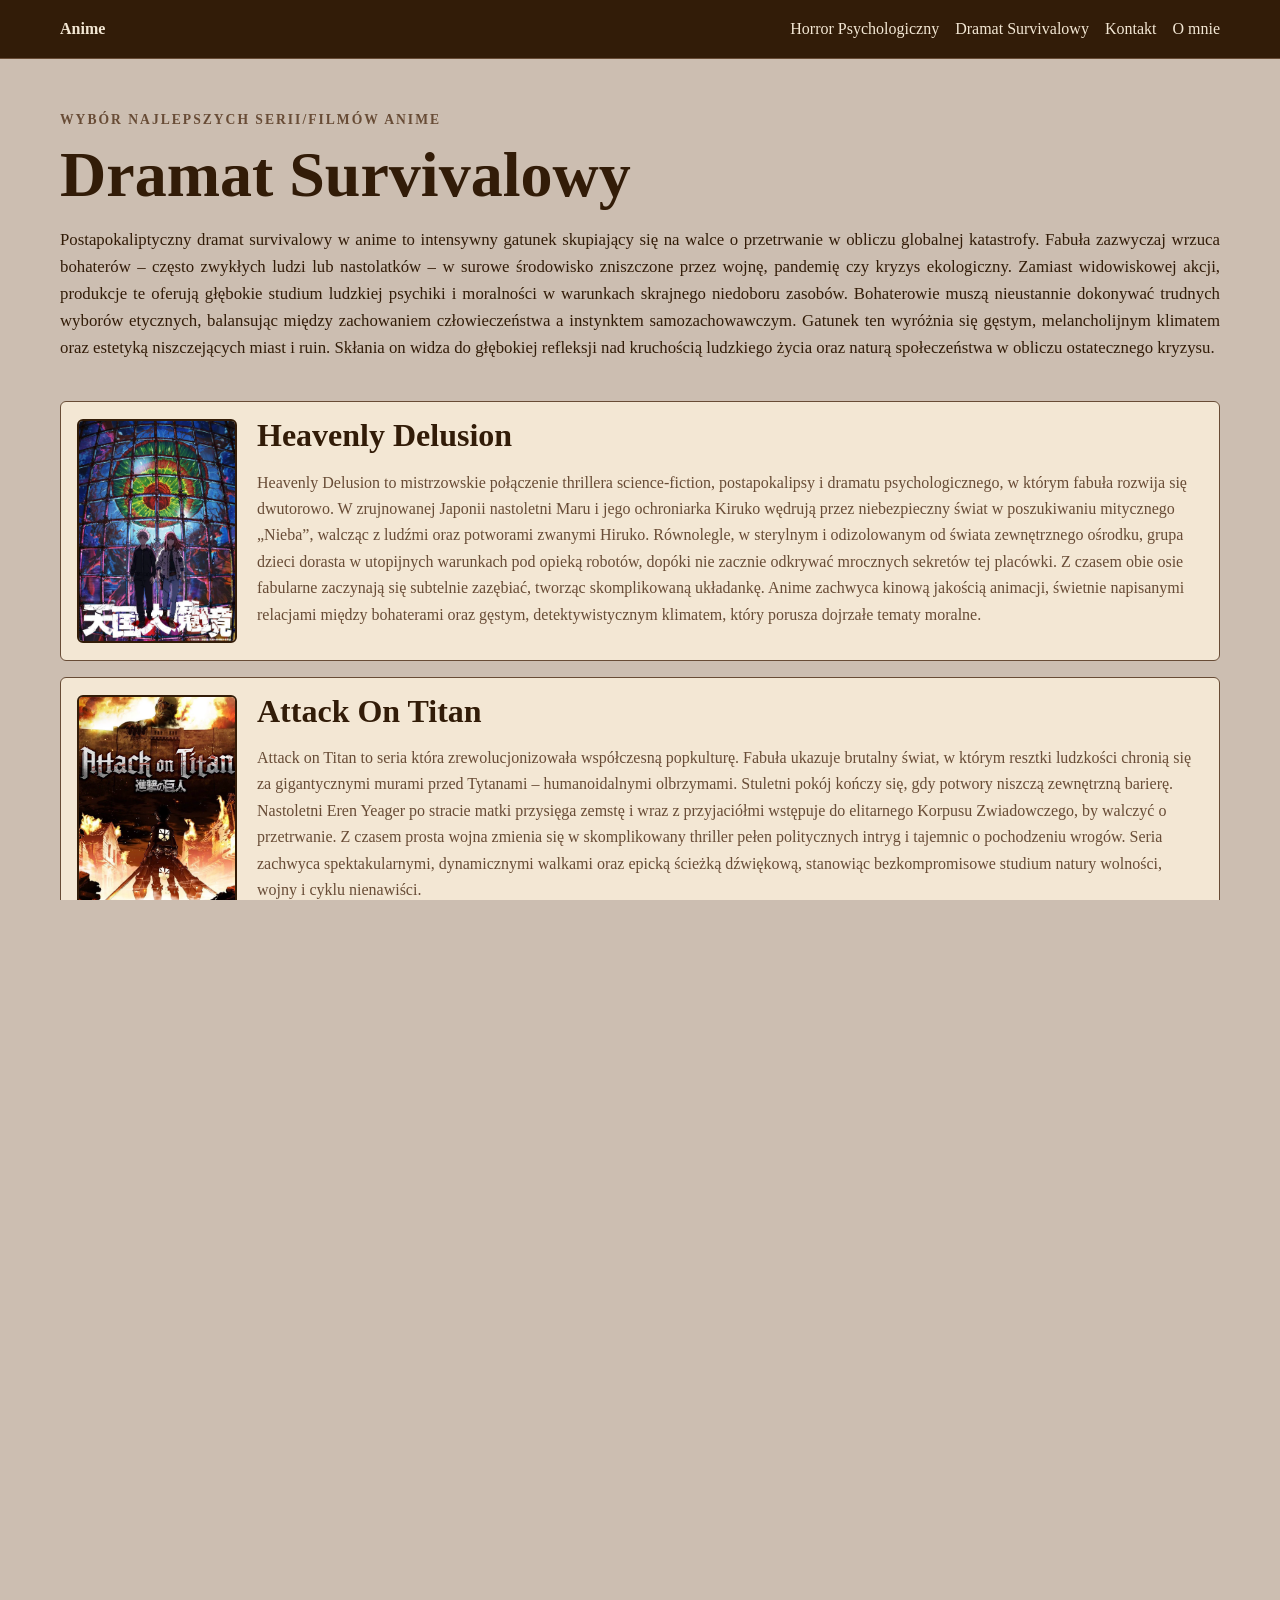
<file: survival.html>
<!DOCTYPE html>
<html lang="pl">
<head>
    <meta charset="UTF-8">
    <meta name="viewport" content="width=device-width, initial-scale=1.0">
    <title>Dramat Survivalowy</title>
    <link rel="stylesheet" href="style.css">
</head>
<body>

    <header class="website-header">
     
        <nav class="nav">
            <a class="home" href="index.html">Anime</a>
            <div class="nav-links">
                <a href="psychological-horror.html">Horror Psychologiczny</a>
                <a href="survival.html">Dramat Survivalowy</a>
                <a href="contact.html">Kontakt</a>
                <a href="about-me.html">O mnie</a>
            </div>
            
        </nav>

    </header>

    <main class="category-pages">
        <p class="eyebrow-category">Wybór najlepszych serii/filmów anime</p>
        <h1>Dramat Survivalowy</h1>
        <p class="hero-description">Postapokaliptyczny dramat survivalowy w anime to intensywny gatunek skupiający się na walce o przetrwanie w obliczu globalnej katastrofy. Fabuła zazwyczaj wrzuca bohaterów – często zwykłych ludzi lub nastolatków – w surowe środowisko zniszczone przez wojnę, pandemię czy kryzys ekologiczny. Zamiast widowiskowej akcji, produkcje te oferują głębokie studium ludzkiej psychiki i moralności w warunkach skrajnego niedoboru zasobów. Bohaterowie muszą nieustannie dokonywać trudnych wyborów etycznych, balansując między zachowaniem człowieczeństwa a instynktem samozachowawczym. Gatunek ten wyróżnia się gęstym, melancholijnym klimatem oraz estetyką niszczejących miast i ruin. Skłania on widza do głębokiej refleksji nad kruchością ludzkiego życia oraz naturą społeczeństwa w obliczu ostatecznego kryzysu.</p>
        
        <div class="anime-list">

            <article class="anime-item">
                <a class="anime-poster-link" href="heavenly-delusion.html">
                    <img src="images/heavenly-delusion.png" alt="Heavenly Delusion:">
                </a>

                <div>
                 <h2>
                    <a href="heavenly-delusion.html">
                        Heavenly Delusion
                    </a>
                 </h2>

                <p>Heavenly Delusion to mistrzowskie połączenie thrillera science-fiction, postapokalipsy i dramatu psychologicznego, w którym fabuła rozwija się dwutorowo. W zrujnowanej Japonii nastoletni Maru i jego ochroniarka Kiruko wędrują przez niebezpieczny świat w poszukiwaniu mitycznego „Nieba”, walcząc z ludźmi oraz potworami zwanymi Hiruko. Równolegle, w sterylnym i odizolowanym od świata zewnętrznego ośrodku, grupa dzieci dorasta w utopijnych warunkach pod opieką robotów, dopóki nie zacznie odkrywać mrocznych sekretów tej placówki. Z czasem obie osie fabularne zaczynają się subtelnie zazębiać, tworząc skomplikowaną układankę. Anime zachwyca kinową jakością animacji, świetnie napisanymi relacjami między bohaterami oraz gęstym, detektywistycznym klimatem, który porusza dojrzałe tematy moralne.</p>
                </div>

            </article>

            <article class="anime-item">
                <a class="anime-poster-link" href="attack-on-titan.html">
                    <img src="images/attack-on-titan.png" alt="Attack On Titan:">
                </a>

                <div>
                 <h2>
                    <a class="anime-name" href="attack-on-titan.html">
                        Attack On Titan
                    </a>
                 </h2>

                <p>Attack on Titan to seria która zrewolucjonizowała współczesną popkulturę. Fabuła ukazuje brutalny świat, w którym resztki ludzkości chronią się za gigantycznymi murami przed Tytanami – humanoidalnymi olbrzymami. Stuletni pokój kończy się, gdy potwory niszczą zewnętrzną barierę. Nastoletni Eren Yeager po stracie matki przysięga zemstę i wraz z przyjaciółmi wstępuje do elitarnego Korpusu Zwiadowczego, by walczyć o przetrwanie. Z czasem prosta wojna zmienia się w skomplikowany thriller pełen politycznych intryg i tajemnic o pochodzeniu wrogów. Seria zachwyca spektakularnymi, dynamicznymi walkami oraz epicką ścieżką dźwiękową, stanowiąc bezkompromisowe studium natury wolności, wojny i cyklu nienawiści.</p>
                </div>

            </article>

            <article class="anime-item">
                <a class="anime-poster-link" href="nausicaa.html">
                    <img src="images/nausicaa.png" alt="Nausicaä Of The Valley Of The Wind:">
                </a>

                <div>
                 <h2>
                    <a href="nausicaa.html">
                        Nausicaä Of The Valley Of The Wind
                    </a>
                 </h2>

                <p>Nausicaä z Doliny Wiatru to kamień milowy animacji w reżyserii Hayao Miyazakiego, łączący postapokalipsę, epickie fantasy oraz dramat ekologiczny. Fabuła rozgrywa się tysiąc lat po globalnym kataklizmie, gdy większość Ziemi porasta Toksyczne Morze – las pełen trujących zarodników i gigantycznych owadów. Jednym z nielicznych bezpiecznych miejsc jest Dolina Wiatru, rządzona przez nastoletnią księżniczkę Nausicaä, która posiada niezwykły dar komunikacji z naturą i szuka sposobu na pokojowe współistnienie z lasem. Pokój kończy się, gdy brutalne imperium Tolmekii postanawia ożywić dawną broń masowej zagłady, by doszczętnie spalić toksyczną biosferę. Ich działania wywołują furię owadów i doprowadzają do wojny, a Nausicaä musi zrobić wszystko, by powstrzymać ludzkość przed ponownym zniszczeniem świata. Film zachwyca piękną, ręcznie rysowaną animacją oraz hipnotyzującą muzyką Joe Hisaishiego, stanowiąc ponadczasowe, pacyfistyczne studium relacji człowieka z naturą.</p>
                </div>

            </article>

            <article class="anime-item">
                <a class="anime-poster-link" href="">
                    <img src="images/japan-sinks.png" alt="Japan Sinks: 2020:">
                </a>

                <div>
                 <h2>
                    <a href="japan-sinks.html">
                        Japan Sinks: 2020
                    </a>
                 </h2>

                <p>Japan Sinks: 2020 to 10-odcinkowy serial katastroficzny w reżyserii Masaakiego Yuasy, będący nowoczesną i odważną adaptacją klasycznej powieści Sakyo Komatsu. Fabuła rozpoczyna się w Tokio, gdy potężne trzęsienie ziemi obraca miasto w ruinę, a ruchy płyt tektonicznych sprawiają, że cały archipelag japoński zaczyna gwałtownie tonąć w oceanie. W centrum wydarzeń znajduje się rodzina Mutō, która wraz z grupą ocalałych rozpoczyna desperacką wędrówkę na południe kraju, próbując uciec z niknącego pod stopami lądu. Podczas podróży bohaterowie muszą mierzyć się z niszczycielskimi siłami natury oraz brutalnymi zachowaniami ludzi w obliczu kryzysu. Seria wyróżnia się realizmem w ukazywaniu kruchości życia, a charakterystyczny, ekspresyjny styl animacji oraz poruszająca muzyka tworzą bolesne, lecz ostatecznie pełne nadziei studium straty i ludzkiej odporności.</p>
                </div>

            </article>

            <article class="anime-item">
                <a class="anime-poster-link" href="tokyo-magnitude.html">
                    <img src="images/Tokyo-magnitude-8.0.png" alt="Tokyo Magnitude 8.0:">
                </a>

                <div>
                 <h2>
                    <a href="tokyo-magnitude.html">
                        Tokyo Magnitude 8.0
                    </a>
                 </h2>

                <p>Tokyo Magnitude 8.0 to wybitny serial katastroficzny i jeden z najbardziej realistycznych dramatów w historii anime, oparty na autentycznych symulacjach i analizach sejsmologicznych. Fabuła skupia się na zbuntowanej gimnazjalistce Mirai i jej młodszym bracie Yūkim, którzy podczas pobytu na wystawie robotów w Tokio stają się świadkami potężnego trzęsienia ziemi o sile 8.0 stopni w skali Richtera. Gdy nowoczesna metropolia zamienia się w ruinę, odcięte od rodziców rodzeństwo rusza w dramatyczną, pieszą wędrówkę przez zniszczone miasto, a pomocą służy im dorosła motocyklistka Mari. Serial całkowicie rezygnuje z przerysowanej akcji na rzecz bolesnego realizmu, ukazując psychologiczne skutki kataklizmu, panikę tłumu oraz trudną pracę służb ratunkowych. To niezwykle wzruszające, trzymające w napięciu studium rodzinnej miłości, które prowadzi do jednego z najbardziej poruszających finałów w historii animacji.</p>
                </div>
            </article>

        </div>

    </main>
    
    <footer>
        Autor: Julia Judycka - Numer studenta: s36574
    </footer>


</body>
</html>
</file>
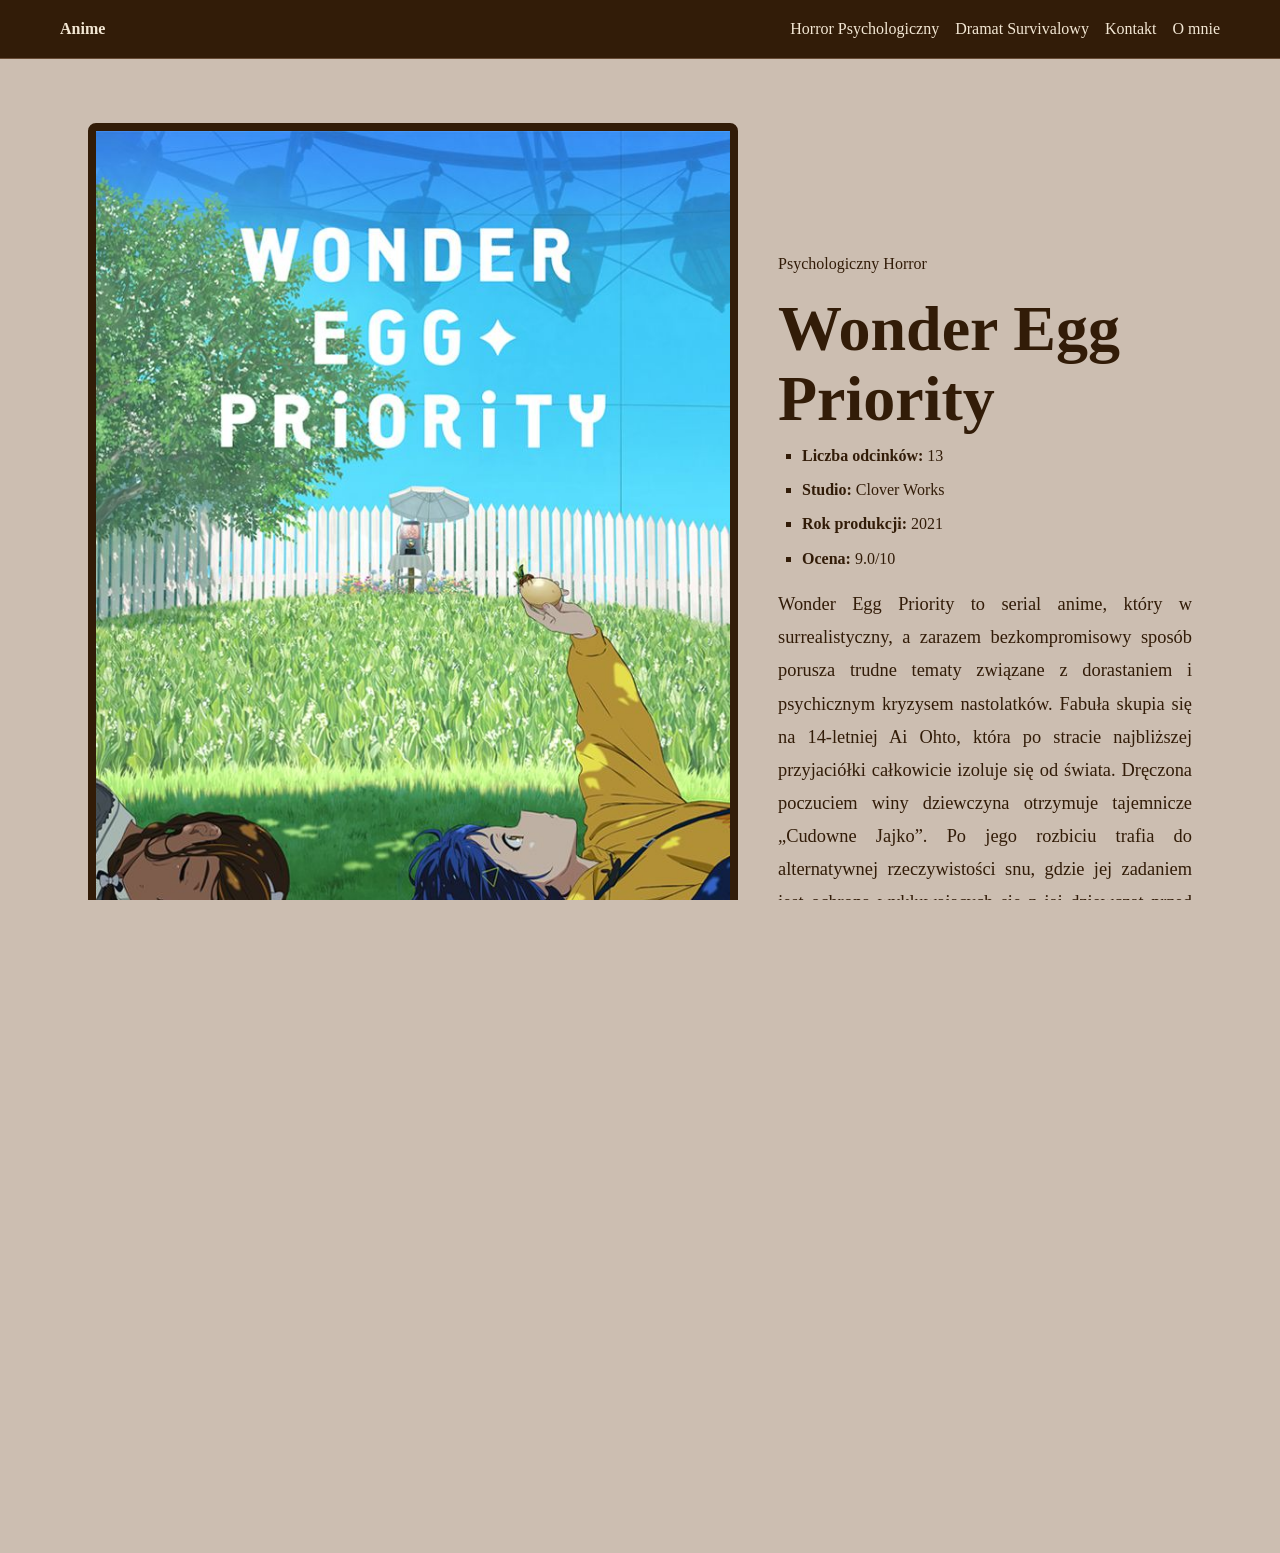
<file: wonder-egg.html>
<!DOCTYPE html>
<html lang="pl">
<head>
    <meta charset="UTF-8">
    <meta name="viewport" content="width=device-width, initial-scale=1.0">
    <title>Wonder Egg Priority</title>
    <link rel="stylesheet" href="style.css">
</head>
<body>
    <header class="website-header">
        <nav class="nav">
            <a class="home" href="index.html">Anime</a>
            <div class="nav-links">
                <a href="psychological-horror.html">Horror Psychologiczny</a>
                <a href="survival.html">Dramat Survivalowy</a>
                <a href="contact.html">Kontakt</a>
                <a href="about-me.html">O mnie</a>
            </div>
            
        </nav>
    </header>
<main>
    <section class="pages">
        <div class="pages-content">
            <p class="pages-category">Psychologiczny Horror</p>
            <h1 class="pages-title">Wonder Egg Priority</h1>
                <ul class="pages-list">
                    <li><strong>Liczba odcinków:</strong> 13</li>
                    <li><strong>Studio:</strong> Clover Works</li>
                    <li><strong>Rok produkcji:</strong> 2021</li>
                    <li><strong>Ocena:</strong> 9.0/10</li>
                </ul>
            <p class="pages-description">Wonder Egg Priority to serial anime, który w surrealistyczny, a zarazem bezkompromisowy sposób porusza trudne tematy związane z dorastaniem i psychicznym kryzysem nastolatków.
            Fabuła skupia się na 14-letniej Ai Ohto, która po stracie najbliższej przyjaciółki całkowicie izoluje się od świata. Dręczona poczuciem winy dziewczyna otrzymuje tajemnicze „Cudowne Jajko”. Po jego rozbiciu trafia do alternatywnej rzeczywistości snu, gdzie jej zadaniem jest ochrona wykluwających się z jaj dziewcząt przed potworami uosabiającymi ich głębokie lęki i traumy. Sukces w tej misji daje Ai szansę na cofnięcie tragedii i uratowanie przyjaciółki. W tym niezwykłym świecie bohaterka poznaje trzy inne dziewczyny napędzane podobną stratą, z którymi tworzy grupę wzajemnego wsparcia.
            Seria wyróżnia się niezwykle piękną, kolorową animacją nawiązującą do motywu magical girl, która drastycznie kontrastuje z mroczną, psychologiczną tematyką. Ten cukierkowy kontrast potęguje odczucie niepokoju i buduje unikalny klimat grozy. To głębokie anime o tym, że walka o własne zdrowie oraz przepracowanie trudnych emocji wymaga ogromnej odwagi, a wzajemne zrozumienie bywa najlepszym lekarstwem.</p>
        </div>

        <div class="pages-posters">
             <img src="images/wonder-egg-priority.png" alt="Wonder Egg Priority">
        </div>

    </section>

</main>

    <footer>
        Autor: Julia Judycka - Numer studenta: s36574
    </footer>

</body>
</html>
</file>
<file: style.css>
:root {
   --bg: #ccbeb1;
   --paper: #f3e7d4;
   --dark: #321c08;
   --brown: #684c36;
   --accent: #ffd3ac;
}

* {
  box-sizing: border-box;
}

html, body {
  height: 100%;
  overflow-y: scroll;
}

body {
  margin: 0;
  background: var(--bg);
  color: var(--dark);
  font-family: Georgia, 'Times New Roman', Times, serif;
  line-height: 1.65;
  display: flex;
  flex-direction: column;
}

img {
  max-width: 100%;
  display: block;
}

a {
  color: inherit;
}

.website-header {
  position: sticky;
  top: 0;
  z-index: 10;
  background: var(--dark);
  border-bottom: 1px solid var(--brown);
}

.nav {
  display: flex;
  align-items: center;
  justify-content: space-between;
  gap: 1.5rem;
  margin: 0 auto;
  padding: 1rem 1.25rem;
  max-width: 1200px;
}

.home {
  color: var(--paper);
  font-weight: bold;
  text-decoration: none;
  white-space: nowrap;
}

.home:hover {
  color: var(--accent);
  transform: translateY(-3px);
  transition: all 0.3s ease;
}

.nav-links {
  display: flex;
  flex-wrap: wrap;
  justify-content: flex-end;
  gap: 0.35rem 1rem;
}

.nav-links a {
  color: var(--paper);
  text-decoration: none;
  transition: all 0.3s ease;
}

.nav-links a:hover {
  color: var(--accent);
  transform: translateY(-4px);
}

.hero {
  display: grid;
  grid-template-columns: 0.9fr 1.1fr;
  gap: 3rem;
  align-items: center;
  min-height: 80vh;
  padding: 4rem 0;
  margin: 0 auto;
  max-width: 1800px;
}

.hero-content {
  max-width: 700px;
}

.hero-description {
  line-height: 1.6;
  font-size: 1.05rem;
  margin-bottom: 40px;
  color: var(--dark);
  text-align: justify;
  max-width: 1200px; 
  margin-left: auto;
  margin-right: auto;
}

.posters {
  display: grid;
  grid-template-columns: 1fr 1fr 1fr;
  gap: 1rem;
}

.posters img {
  border: 0.2rem solid var(--dark);
  box-shadow: 8px 8px 0 var(--brown);
  border-radius: 0.5rem;
  width: 100%;
  height: 430px;
  object-fit: cover;
}

.posters img:nth-child(2) {
  transform: translateY(-3rem);
}

.eyebrow {
  margin-bottom: 10px;
  color: var(--dark);
  font-size: 0.9rem;
  font-weight: bold;
  text-transform: uppercase;
}

.eyebrow-category {
  margin-top: 50px;
  margin-bottom: 8px;
  text-transform: uppercase;
  font-size: 0.85rem;
  letter-spacing: 2px;
  color: var(--brown);
  font-weight: bold;
}

h1 {
  margin: 0;
  line-height: 1.1;
  font-size: 64px;
}

h2 {
  margin: 0;
  line-height: 1.1;
  font-size: 32px;
}

.category-pages {
  max-width: 1200px;
  margin: 0 auto;
  padding-inline: 1.25rem;
}

.anime-list {
  display: grid;
  gap: 1rem;
  margin-top: 2rem;
}

.anime-item {
  display:grid;
  gap: 1.25rem;
  align-items: center;
  padding: 1rem;
  grid-template-columns: 160px minmax(0, 1fr);
  border: 1px solid var(--brown);
  border-radius: 6px;
  background: var(--paper);
}

.anime-item img {
  aspect-ratio: 5/7;
  object-fit: cover;
  border: 2px solid var(--dark);
  border-radius: 6px; 
}

.anime-poster-link {
  display: block;
}

.anime-poster-link:hover {
  transform: translateY(-4px);
  box-shadow: 8px 8px 0 var(--brown);
  border-radius: 6px;
  transition: all 0.3s ease;
}

.anime-item h2 a {
  color: var(--dark);
  text-decoration: none;
}

.anime-item div > p:not(.tag) {
  color: var(--brown)
}

.actions {
  display: flex;
  gap: 15px;
  margin-top: 25px;
  flex-wrap: wrap;
}

.btn {
  padding: 12px 24px;
  display: inline-block;
  background: var(--dark);
  color: var(--paper);
  border: 0px;
  border-radius: 0.5rem;
  text-decoration: none;
  font-weight: bold;
}

.btn:hover {
  color: var(--accent);
  transform: translateY(-4px);
  box-shadow: 0 10px 20px var(--dark);
  background-color: var(--brown);
  transition: all 0.3s ease;
}

.btn:active {
  transform: translateY(-1px)
}

footer {
  margin-top: 40px;
  padding: 20px;
  background-color: var(--dark);
  color: var(--accent);
  text-align: center;
  font-size: 0.9rem;
  letter-spacing: 0.5px;
}

main, .hero, .category-pages, .pages {
  flex: 1 0 auto;
}

.pages {
  display: flex;
  flex-direction: row;
  align-items: flex-start;
  gap: 2.5rem;
  max-width: 90%;
  margin: 0 auto 0 5%;
  padding: 3rem 1.5rem;
}

.pages-posters {
  flex: 0 0 650px;
  order: 1;
  margin-top: 1rem;
}

.pages-posters img {
  width: 100%;
  height: auto;
  display: block;
  border: 8px solid var(--dark);
  border-radius: 8px;
}

.pages-content {
  flex: 1;
  order: 2;
  margin-top: 8rem;
  font-family: 'Georgia', 'Times New Roman', Times, serif;
  max-width: 1400px
}

.pages-description {
  font-size: 1.15rem;
  line-height: 1.8;
  text-align: justify;
  color: var(--dark);
  margin-top: 1rem;
}

.pages-list {
  list-style-type: square;
  padding: 0 0 0 1.5rem;
  margin: 0.5rem 0;
}

.pages-list li {
  margin-bottom: 0.5rem;
  font-size: 1rem;
  color: var(--dark);
}

.pages-list-about {
 list-style-type: square;
  padding: 0 0 0 1.5rem;
  margin: 0.5rem 0;
}

.pages-list-about li {
  margin-bottom: 0.5rem;
  font-size: 1.1rem;
  color: var(--dark);
}

.contact {
  font-weight: bold;
}
</file>
